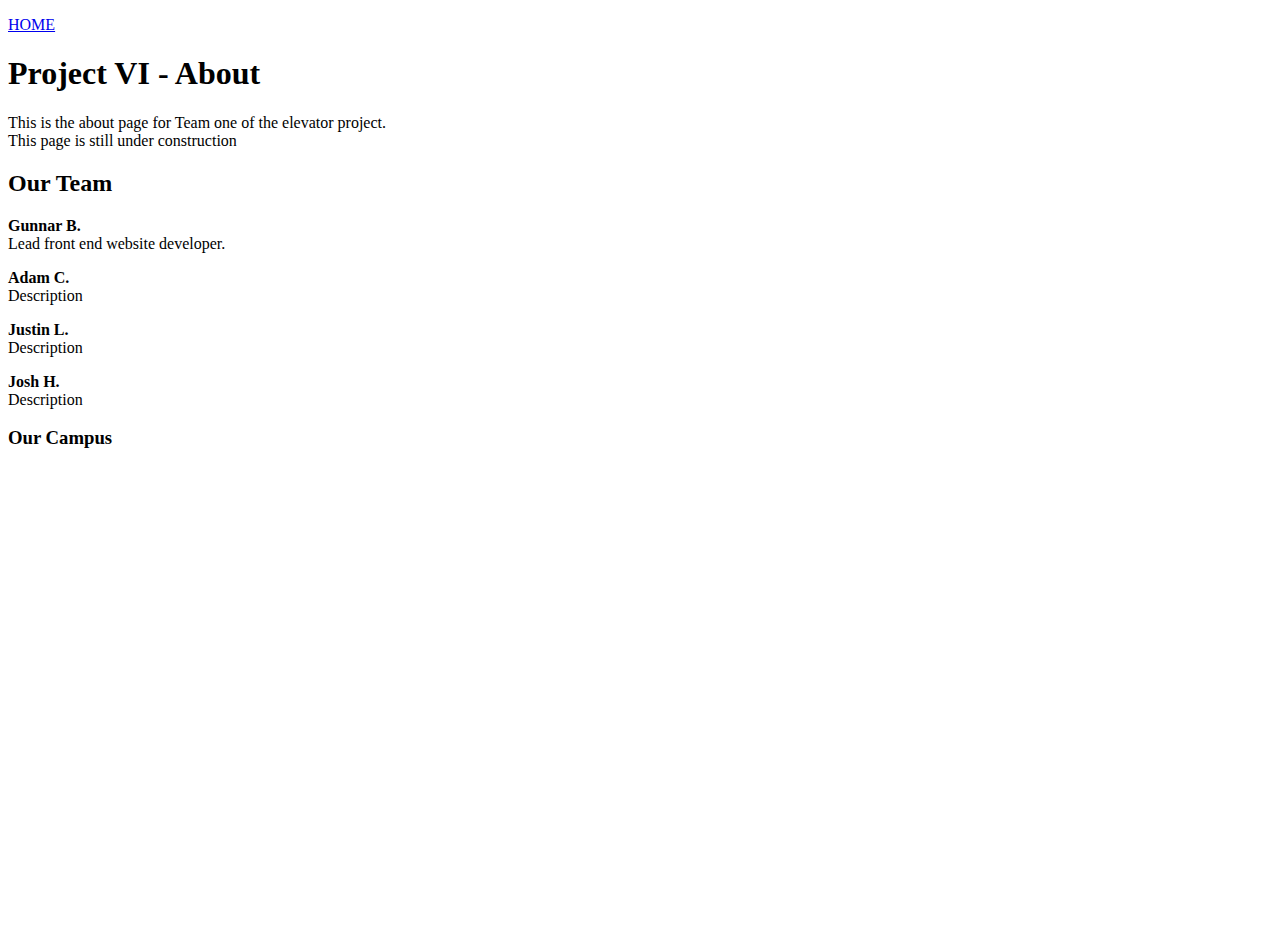
<file: about.html>
<!DOCTYPE html>
<html lang="en">
    <head>
        <title>About page</title>
        <meta name="description" content="This is the home page of our project" />
		<meta name="robots" content="noindex nofollow" />
		<meta http-equiv="author" content="Gunnar Barkhouse" />
		<meta http-equiv="pragma" content="no-cache" />
    </head>
    <body>
        <p> <a href="index.html"> HOME</a> </p>
        <h1> Project VI - About </h1>
        <p> This is the about page for Team one of the elevator project.<br />
        This page is still under construction</p>

        <h2>Our Team</h2>
        <p><b>Gunnar B.</b> <br />
        Lead front end website developer.
        </p>
        
        <p><b>Adam C.</b> <br />
        Description
        </p>

        <p><b>Justin L.</b> <br />
        Description
        </p>

        <p><b>Josh H.</b> <br />
        Description
        </p>
        <h3>Our Campus</h3>
        <iframe src="https://www.google.com/maps/embed?pb=!1m18!1m12!1m3!1d2899.5256851350277!2d-80.39901898422869!3d43.38694077762466!2m3!1f0!2f0!3f0!3m2!1i1024!2i768!4f13.1!3m3!1m2!1s0x882b8a7ec9d60715%3A0xd5e712873de8af2d!2sConestoga%20College%20-%20Cambridge%20Campus!5e0!3m2!1sen!2sca!4v1590879628403!5m2!1sen!2sca" width="600" height="450" frameborder="0" style="border:0;" allowfullscreen="" aria-hidden="false" tabindex="0"></iframe>
    </body>
</html>
</file>
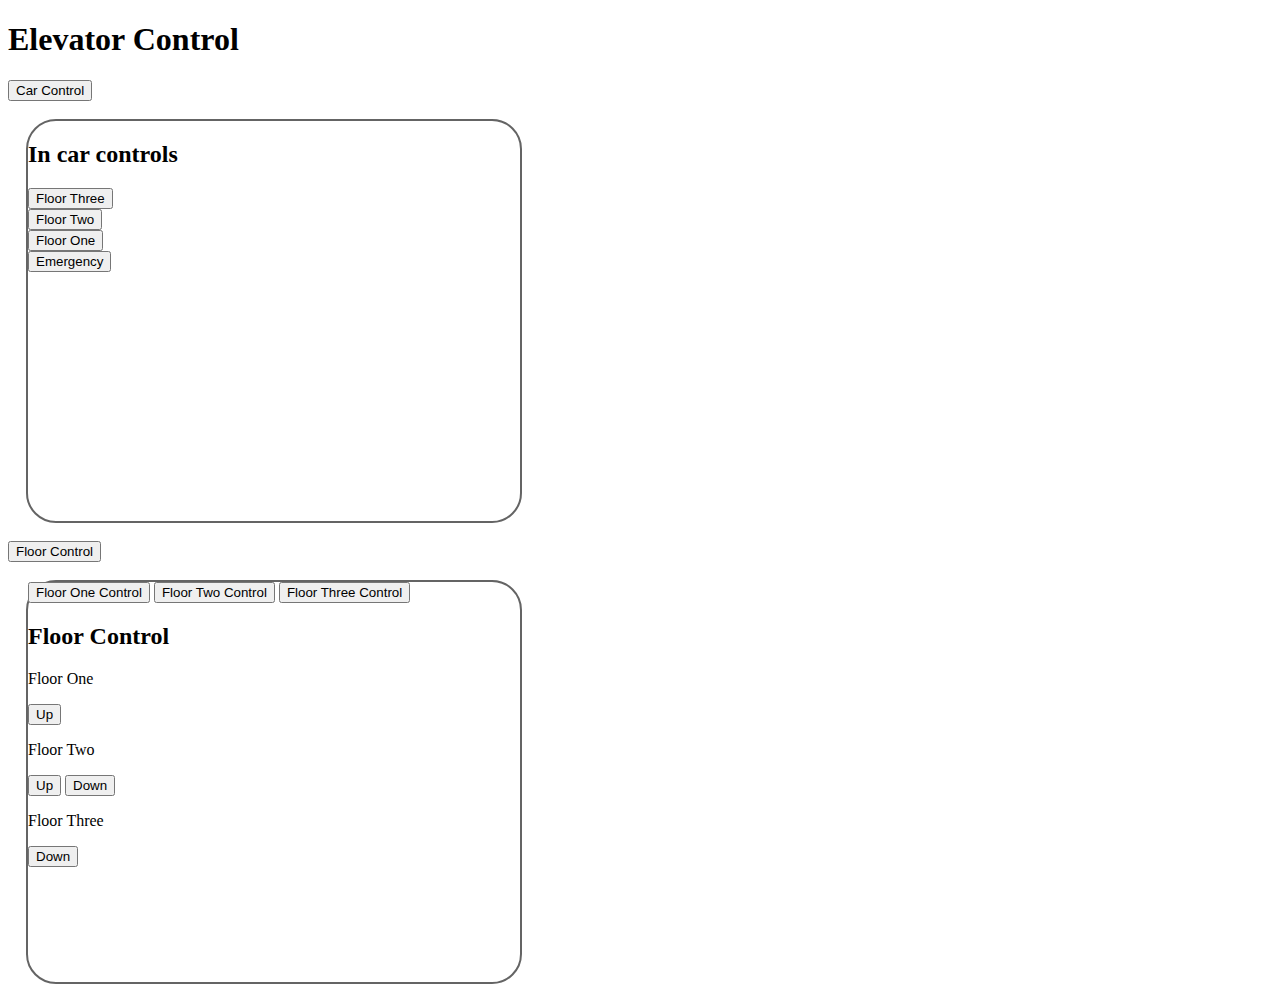
<file: floor.html>
<!DOCTYPE html>
<html lang="en">

<head>
    <title>Elevator Control</title>
    <meta name="description" content="This is the home page of our project" />
    <meta name="robots" content="noindex nofollow" />
    <meta http-equiv="author" content="Gunnar Barkhouse" />
    <meta http-equiv="pragma" content="no-cache" />
    <link href="../css/control_style.css" rel="stylesheet">
</head>

<body>
    <div id="page" class="container"></div>
    <header>
        <h1>Elevator Control</h1>
    </header>
    <button onclick="showCarControl()">Car Control</button>  <br/>
    <div class="in_car" id="in_car">
        <h2>In car controls</h2>

        <div class="cntrlButton"> <input type="submit" value="Floor Three" /> </div>
        <div class="cntrlButton"><input type="submit" value="Floor Two" /> </div>
        <div class="cntrlButton"><input type="submit" value="Floor One" /> </div>
        <div class="cntrlButton"><input type="submit" value="Emergency" /> </div>

    </div>
    <button onclick="showFloorControl()">Floor Control</button> <br/>
    <div class="floor_control" id="floor_control" >
        <button onclick="showFloorOne()">Floor One Control</button>
        <button onclick="showFloorTwo()">Floor Two Control</button>
        <button onclick="showFloorThree()">Floor Three Control</button>
        <h2>Floor Control</h2>
        <div class="floor_one" id="floor_one">
            <p>Floor One</p>

            <input id="up" type="submit" value="Up" />

        </div>
        <div class="floor_two" id="floor_two">
            <p>Floor Two</p>

            <input id="up" type="submit" value="Up" />
            <input id="down" type="submit" value="Down" />

        </div>
        <div class="floor_three" id="floor_three">
            <p>Floor Three</p>

            <input id="down" type="submit" value="Down" />

        </div>
    </div>

    </div>
    <script src="js/control.js"></script>
</body>

</html>
</file>
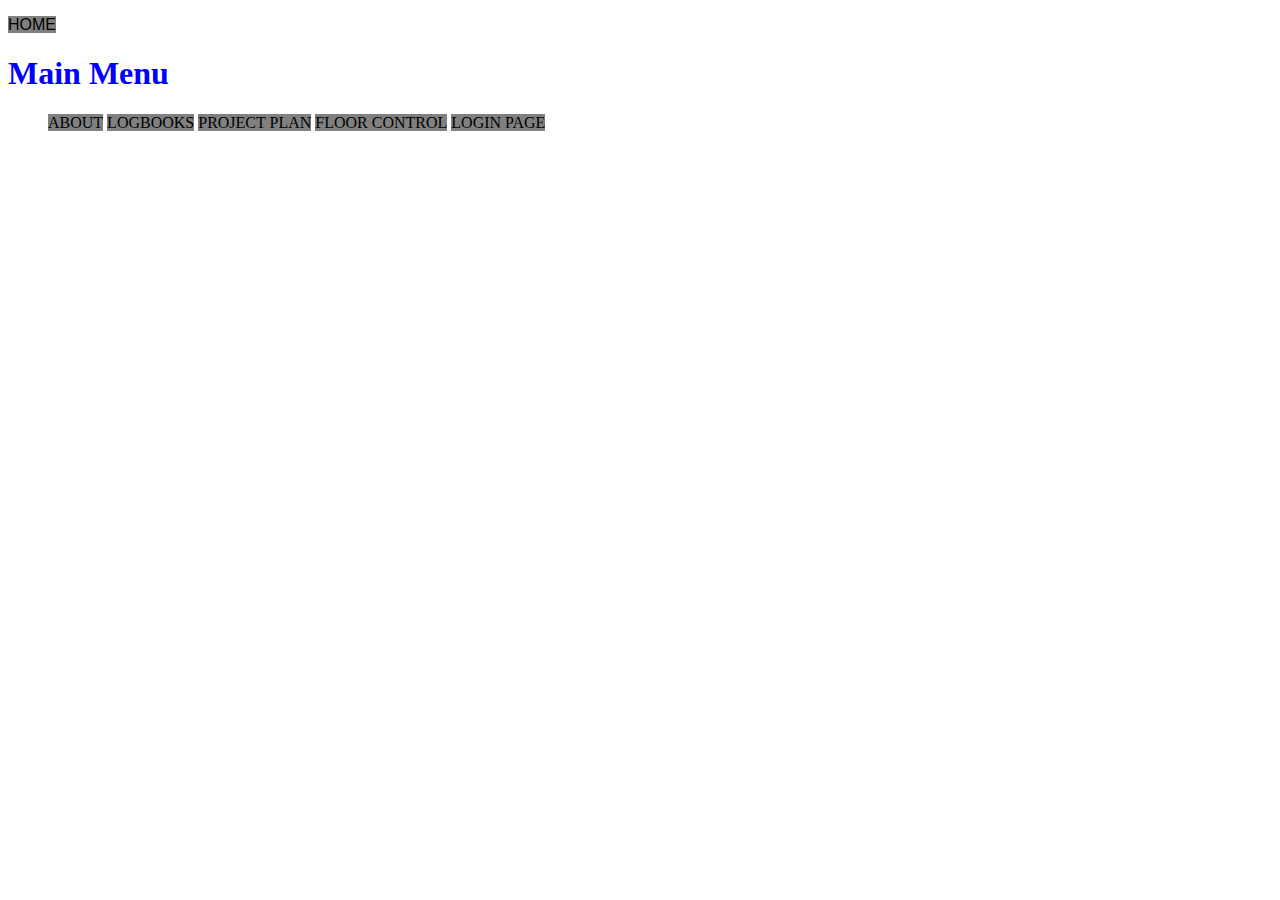
<file: index_old.html>
<!DOCTYPE html>
<html lang="en">

<head>
	<title>Elevator One Home Page</title>
	<meta name="description" content="This is the home page of our project" />
	<meta name="robots" content="noindex nofollow" />
	<meta http-equiv="author" content="Gunnar Barkhouse" />
	<meta http-equiv="pragma" content="no-cache" />
	<link href="css/style1.css" type="text/css" rel="stylesheet" />
</head>

<body>
	<p> <a class="menu" href="index.html"> HOME</a> </p>
	<h1>Main Menu</h1>
	<ul>
		<li class="h_menu"> <a class="menu" href="about.html"> ABOUT</a></li>
		<li class="h_menu"> <a class="menu" href="logbook.html"> LOGBOOKS</a></li>
		<li class="h_menu"> <a class="menu" href="Plan_new.htm"> PROJECT PLAN</a></li>
		<li class="h_menu"> <a class="menu" href="floor.html"> FLOOR CONTROL</a></li>
		<li class="h_menu"> <a class="menu" href="login.html"> LOGIN PAGE</a></li>
	</ul>
	<p id="time"></p>
	<script src="js/date.js"></script>

</body>

</html>
</file>
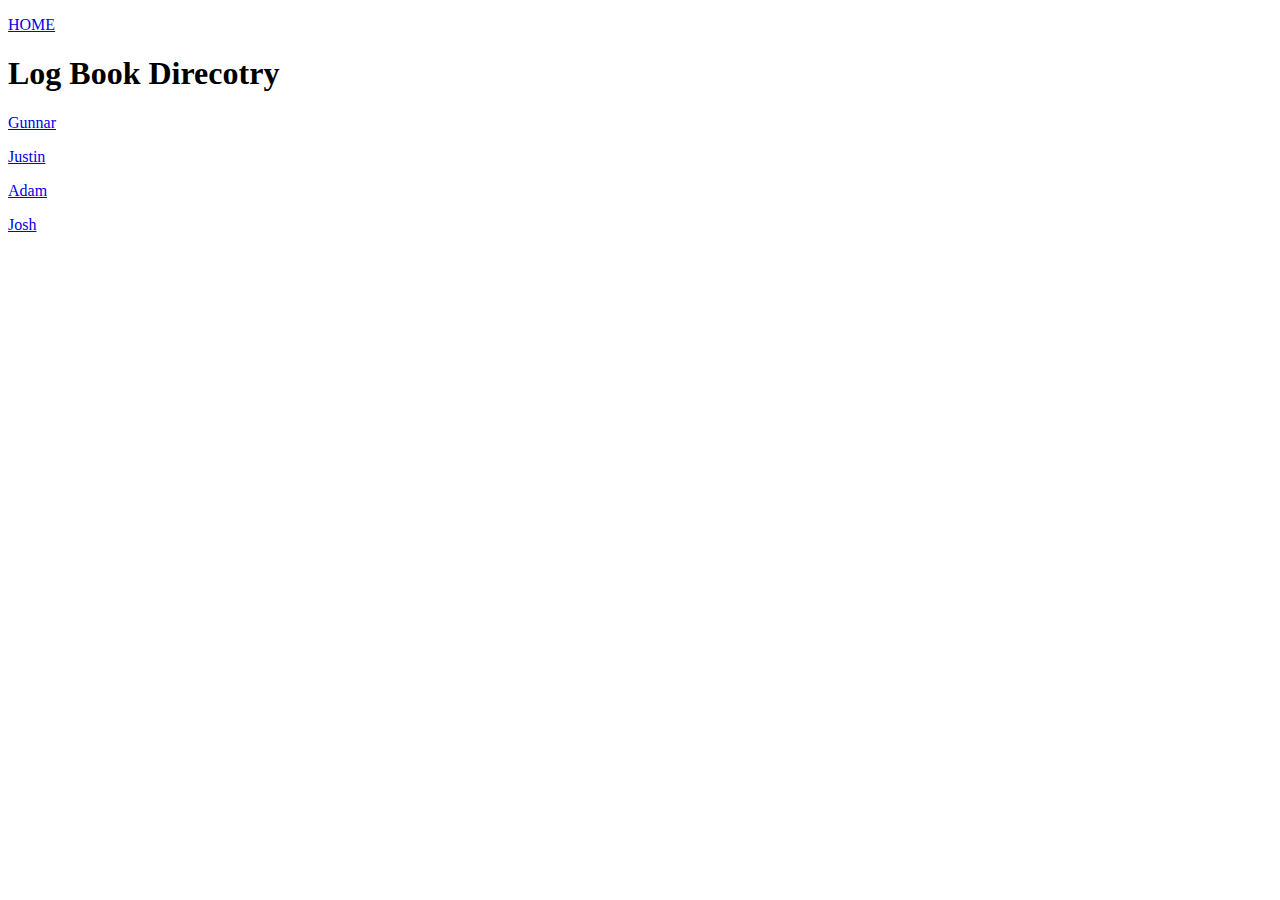
<file: logbook.html>
<!DOCTYPE html>
<html lang="en">
    <head>
        <title>Log Book Direcotry</title>
        <meta name="description" content="This is the home page of our project" />
		<meta name="robots" content="noindex nofollow" />
		<meta http-equiv="author" content="Gunnar Barkhouse" />
		<meta http-equiv="pragma" content="no-cache" />
    </head>
    <body>
        <p> <a href="index.html"> HOME</a> </p>
        <h1> Log Book Direcotry </h1>
        
        <p> <a href="logbooks/gunnar.html"> Gunnar</a> </p>

        <p> <a href="logbooks/justin.html"> Justin</a> </p>

        <p> <a href="logbooks/adam.html"> Adam</a> </p>

        <p> <a href="logbooks/josh.html"> Josh</a> </p>

    </body>
</html>
</file>
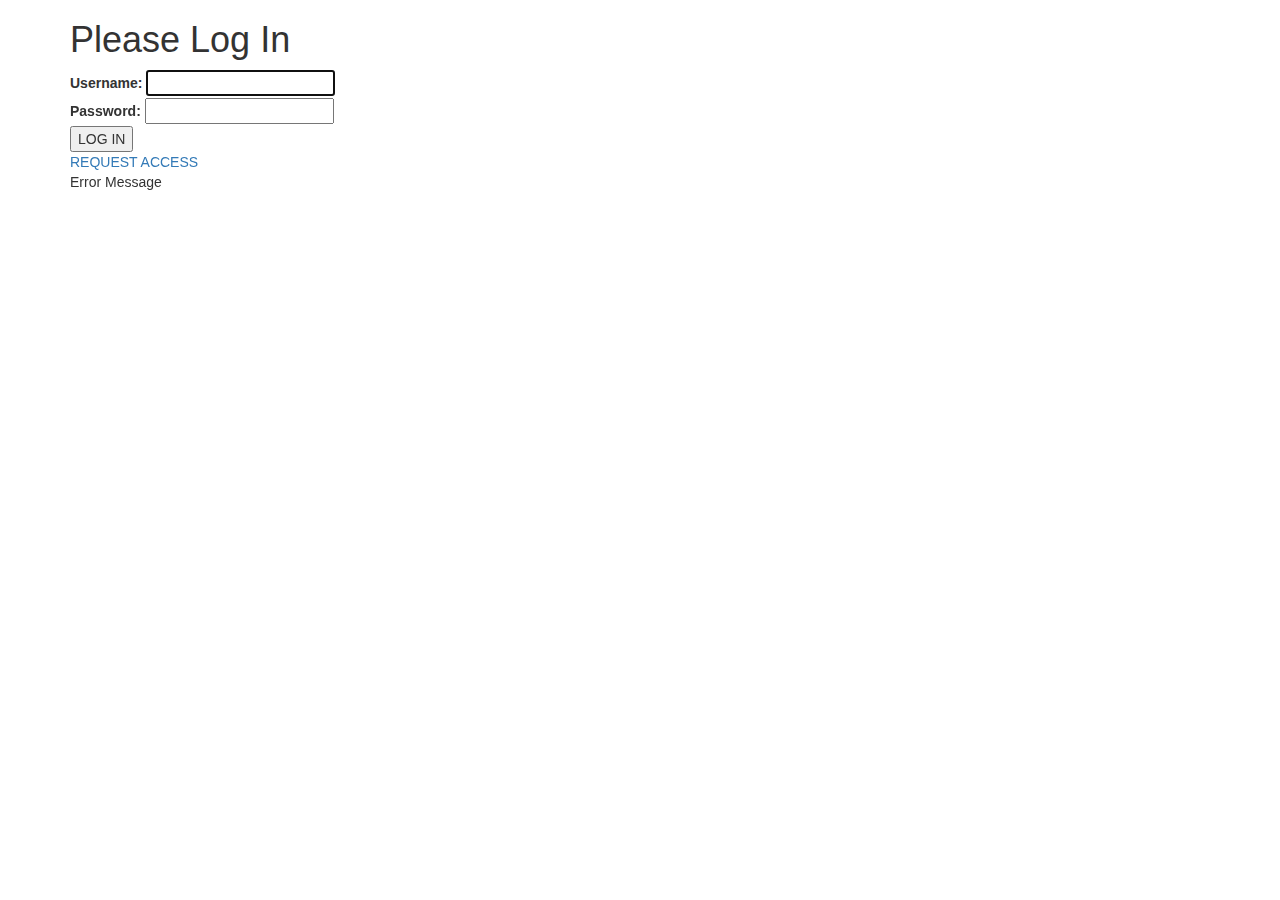
<file: login.html>
<!DOCTYPE html>
<html lang="en">

<head>
    <meta charset="utf-8">
    <title>Login Page</title>
    <meta name="description" content="This is the home page of our project" />
    <meta name="robots" content="noindex nofollow" />
    <meta http-equiv="author" content="Gunnar Barkhouse" />
    <meta http-equiv="pragma" content="no-cache" />
    <!-- <link href="css/login_style.css" type="text/css" rel="stylesheet" /> -->
    <meta name="viewport" content="width=device-width, initial-scale=1">
    <link rel="stylesheet" href="https://maxcdn.bootstrapcdn.com/bootstrap/3.3.7/css/bootstrap.min.css" />
    <!-- must come FIRST -->
    <script src="https://ajax.googleapis.com/ajax/libs/jquery/3.1.1/jquery.min.js"></script> <!-- must come SECOND -->
    <script src="https://maxcdn.bootstrapcdn.com/bootstrap/3.3.7/js/bootstrap.min.js"></script> <!-- must come THIRD -->
    
</head>

<body>
    <div id="page" class="container">
        <form action="php/login.php" method="POST" id="login">
            <header>
                <h1>Please Log In</h1>
            </header>

            <div id="content">
                <div>
                    <label for="user" class="text_label"> Username:</label>
                    <input id="user" class="text_input" type="text" name="username" />
                </div>

                <div>
                    <label for="pass" class="text_label"> Password:</label>
                    <input id="pass" class="text_input" type="password" name="password" required />
                </div>

                <div> <input id="submit" type="submit" value="LOG IN" /> </div>

                <div> <a class="button" href="request.html"> REQUEST ACCESS</a> </div>

                <div>
                    <p>Error Message</p>
                    <p id="feedback"></p>

                </div>
            </div>

        </form>

        <footer id="foot"></footer>
    
    </div>
    <script src="js/date.js"></script>
    <script src="js/login.js"></script>
</body>

</html>
</file>
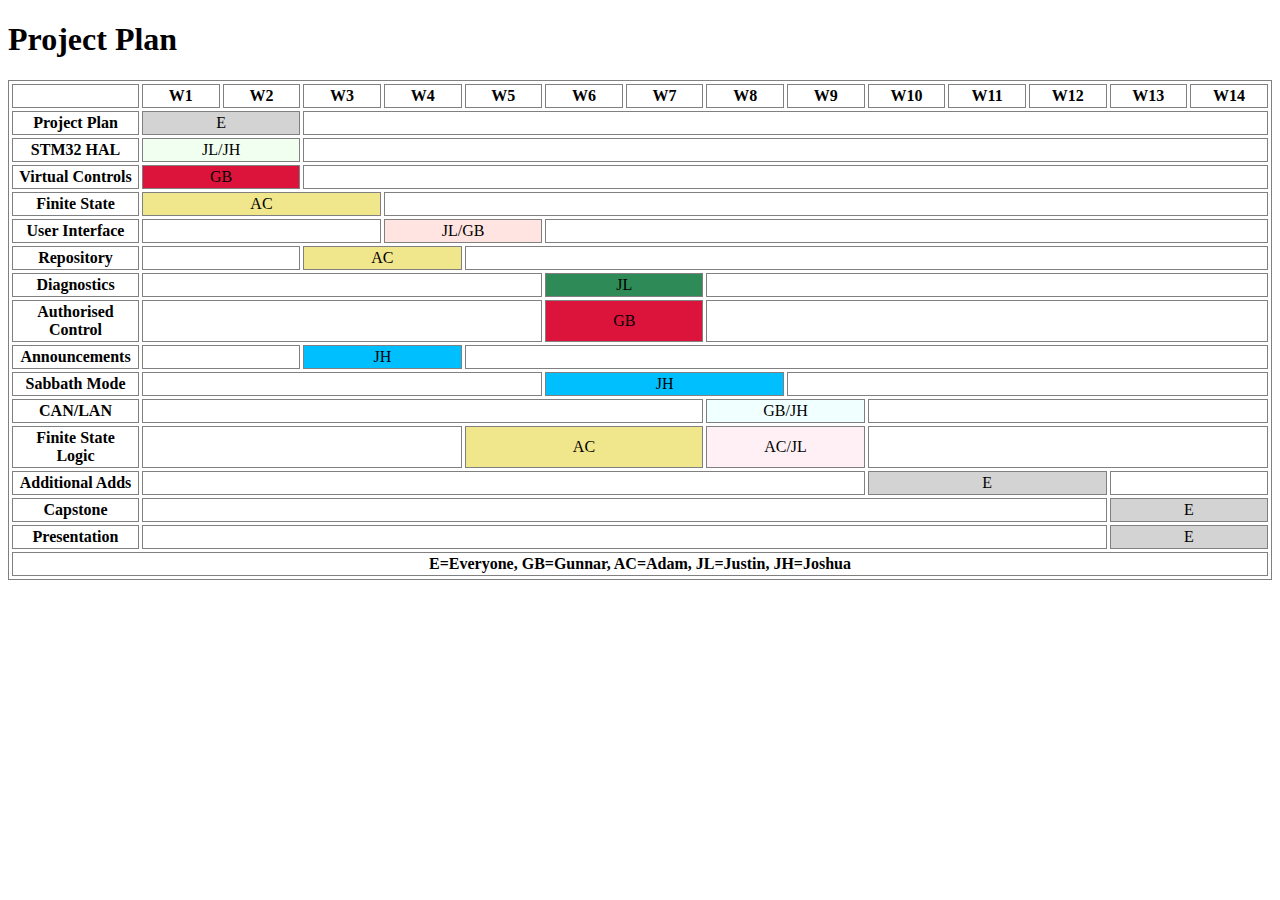
<file: Plan_new.html>
<!DOCTYPE html>
<html lang="en">
	<head>
		<title>Software Assignment 1 Q8</title>
		<meta name="description" content="Software Assignment 1 Question 8" />
		<meta name="robots" content="noindex nofollow" />  <!-- do not want page or any of its links to be indexed -->
		<meta http-equiv="author" content="Joshua Halvorsen" />
		<meta http-equiv="pragma" content="no-cache" /> <!-- want browser to reload this page every time -->
		
		<link href="css/plan_style.css" type="text/css" rel="stylesheet" />
	</head>
	<body>
		<h1>Project Plan</h1>
		<table>
			<thead>
				<tr>
					<th></th>
					<th>W1</th>
					<th>W2</th>
					<th>W3</th>
					<th>W4</th>
					<th>W5</th>
					<th>W6</th>
					<th>W7</th>
					<th>W8</th>
					<th>W9</th>
					<th>W10</th>
					<th>W11</th>
					<th>W12</th>
					<th>W13</th>
					<th>W14</th>
				</tr>
			</thead>
            <tbody>
                <tr>
                    <th>Project Plan</th>
                    <td colspan="2" class="E">E</td>
                    <td colspan="13"></td>
                </tr>
                <tr>
                    <th>STM32 HAL</th>
                    <td colspan="2" class="JLJH">JL/JH</td>
                    <td colspan="13"></td>
                </tr>
                <tr>
                    <th>Virtual Controls</th>
                    <td colspan="2" class="GB">GB</td>
                    <td colspan="13"></td>
                </tr>
                <tr>
                    <th>Finite State</th>
                    <td colspan="3" class="AC">AC</td>
                    <td colspan="12"></td>
                </tr>
                <tr>
                    <th>User Interface</th>
                    <td colspan="3"></td>
                    <td colspan="2" class="JLGB">JL/GB</td>
                    <td colspan="10"></td>
                </tr>
                <tr>
                    <th>Repository</th>
                    <td colspan="2"></td>
                    <td colspan="2" class="AC">AC</td>
                    <td colspan="11"></td>
                </tr>
                <tr>
                    <th>Diagnostics</th>
                    <td colspan="5"></td>
                    <td colspan="2" class="JL">JL</td>
                    <td colspan="7"></td>
                </tr>
                <tr>
                    <th>Authorised Control</th>
                    <td colspan="5"></td>
                    <td colspan="2" class="GB">GB</td>
                    <td colspan="7"></td>
                </tr>
                <tr>
                    <th>Announcements</th>
                    <td colspan="2"></td>
                    <td colspan="2" class="JH">JH</td>
                    <td colspan="10"></td>
                </tr>
                <tr>
                    <th>Sabbath Mode</th>
                    <td colspan="5"></td>
                    <td colspan="3" class="JH">JH</td>
                    <td colspan="6"></td>
                </tr>
                <tr>
                    <th>CAN/LAN</th>
                    <td colspan="7"></td>
                    <td colspan="2" class="GBJH">GB/JH</td>
                    <td colspan="5"></td>
                </tr>
                <tr>
                    <th>Finite State Logic</th>
                    <td colspan="4"></td>
                    <td colspan="3" class="AC">AC</td>
                    <td colspan="2" class="ACJL">AC/JL</td>
                    <td colspan="5"></td>
                </tr>
                <tr>
                    <th>Additional Adds</th>
                    <td colspan="9"></td>
                    <td colspan="3" class="E">E</td>
                    <td colspan="2"></td>
                </tr>
                <tr>
                    <th>Capstone</th>
                    <td colspan="12"></td>
                    <td colspan="2" class="E">E</td>
                </tr>
                <tr>
                    <th>Presentation</th>
                    <td colspan="12"></td>
                    <td colspan="2" class="E">E</td>
                </tr>
            </tbody>
			<tfoot>
				<tr>
					<th colspan="15">E=Everyone, GB=Gunnar, AC=Adam, JL=Justin, JH=Joshua</th>
				</tr>
			</tfoot>
		</table>
		<br /><br /><br /><br />
	</body>
</html>
</file>
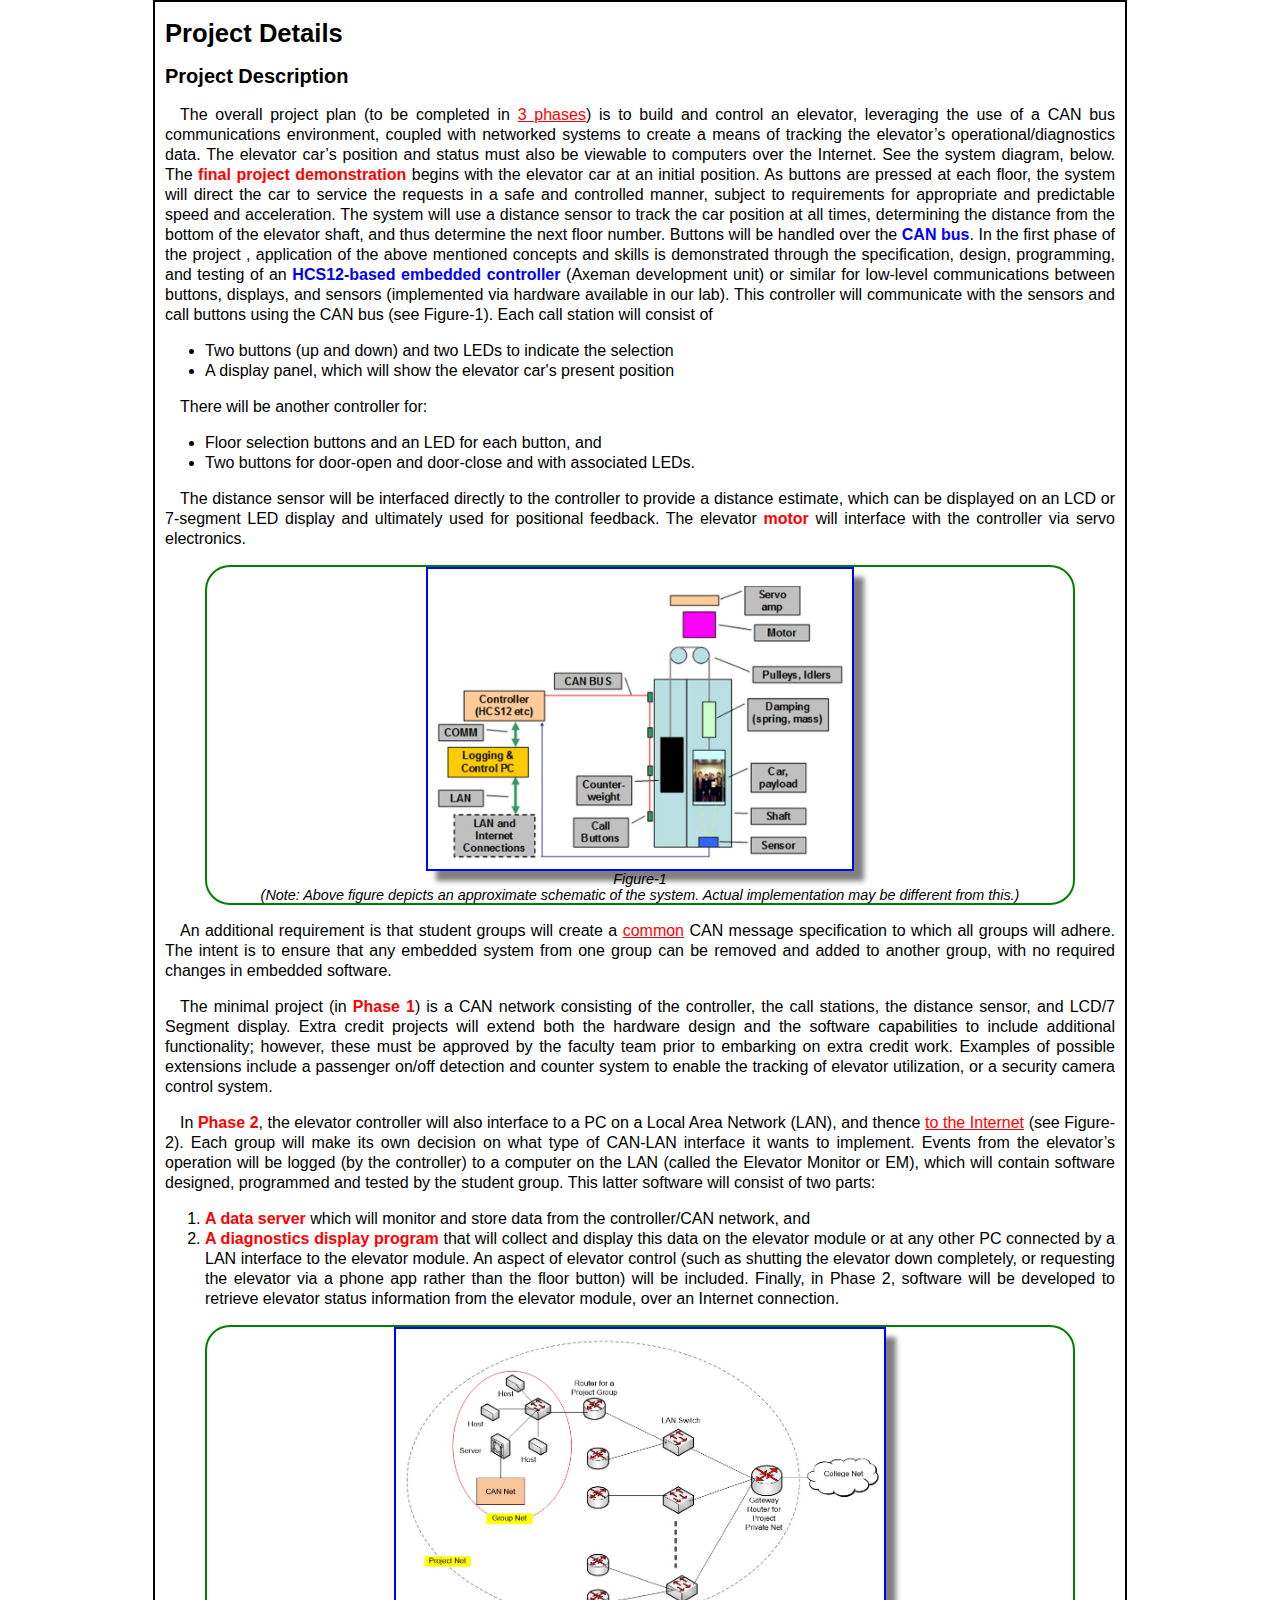
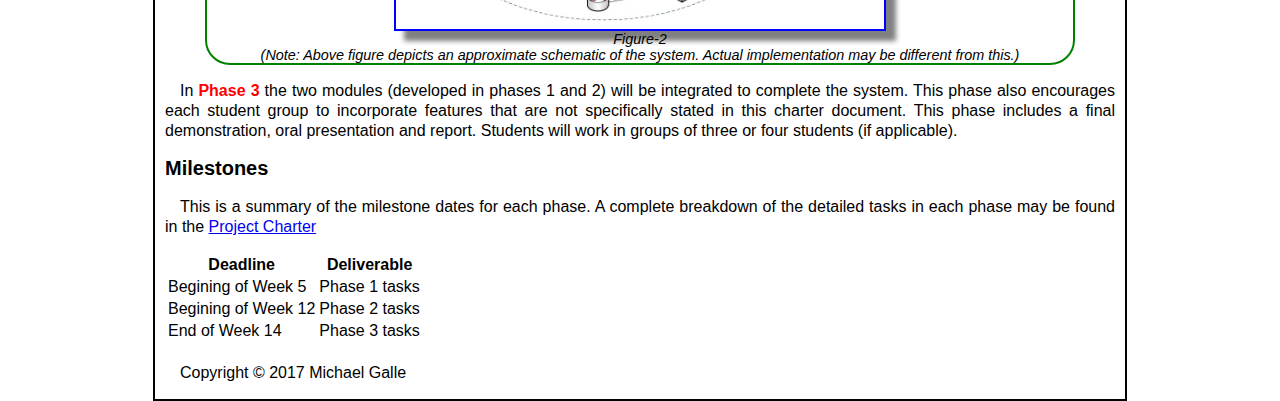
<file: project_details.html>
<!DOCTYPE html>
<html lang="en">
	<head>
		<title>Project Details</title>
		<meta name="description" content="This is the project charter page of our project" />
		<meta name="robots" content="noindex nofollow" />  <!-- do not want page or any of its links to be indexed -->
		<meta http-equiv="author" content="Michael Galle" />
		<meta http-equiv="pragma" content="no-cache" /> <!-- want browser to reload this page every time -->
		
		<link href="css/project_details_style.css" type="text/css" rel="stylesheet" />
	</head>
	<body>
		<h1>Project Details</h1>
		<h2>Project Description</h2>
		<p>The overall project plan (to be completed in <span class="mkunderlined">3 phases</span>) is to build and control an elevator, leveraging the use of a CAN bus communications environment, coupled with networked systems to create a means of tracking the elevator’s operational/diagnostics data. The elevator car’s position and status must also be viewable to computers over the Internet.  See the system diagram, below.
		The <span class="mkbold">final project demonstration</span> begins with the elevator car at an initial position. As buttons are pressed at each floor, the system will direct the car to service the requests in a safe and controlled manner, subject to requirements for appropriate and predictable speed and acceleration. The system will use a distance sensor to track the car position at all times, determining the distance from the bottom of the elevator shaft, and thus determine the next floor number.  Buttons will be handled over the <span id="can">CAN bus</span>.
		In the first phase of the project , application of the above mentioned concepts and skills is demonstrated through the specification, design, programming, and testing of an <span id="hcs12">HCS12-based embedded controller</span> (Axeman development unit) or similar for low-level communications between buttons, displays, and sensors (implemented via hardware available in our lab). This controller will communicate with the sensors and call buttons using the CAN bus (see Figure-1). 
		Each call station will consist of</p>
		
		<ul>
			<li>Two buttons (up and down) and two LEDs to indicate the selection</li>
			<li>A display panel, which will show the elevator car's present position</li>
		</ul>
		
		<p>There will be another controller for:</p>
		
		<ul>
			<li>Floor selection buttons and an LED for each button, and</li>
			<li>Two buttons for door-open and door-close and with associated LEDs.</li>
		</ul>
	
		<p>The distance sensor will be interfaced directly to the controller to provide a distance estimate, which can be displayed on an LCD or 7-segment LED display and ultimately used for positional feedback. 
		The elevator <span class="mkbold">motor</span> will interface with the controller via servo electronics.</p>
	
		<figure>
			<img src="images/fig1.jpg" />   <!--   --> 
			<figcaption>Figure-1 <br />(Note: Above figure depicts an approximate schematic of the system. Actual implementation may be different from this.)</figcaption>
		</figure>
		
		<p>An additional requirement is that student groups will create a <span class="mkunderlined">common</span> CAN message specification to which all groups will adhere.  The intent is to ensure that any embedded system from one group can be removed and added to another group, with no required changes in embedded software.  
		</p>
		
		<p>The minimal project (in <span class="mkbold">Phase 1</span>) is a CAN network consisting of the controller, the call stations, the distance sensor, and LCD/7 Segment display.  Extra credit projects will extend both the hardware design and the software capabilities to include additional functionality; however, these must be approved by the faculty team prior to embarking on extra credit work. Examples of possible extensions include a passenger on/off detection and counter system to enable the tracking of elevator utilization, or a security camera control system.
		</p>
		
		<p>In <span class="mkbold">Phase 2</span>, the elevator controller will also interface to a PC on a Local Area Network (LAN), and thence <span class="mkunderlined">to the Internet</span> (see Figure-2). Each group will make its own decision on what type of CAN-LAN interface it wants to implement. Events from the elevator’s operation will be logged (by the controller) to a computer on the LAN (called the Elevator Monitor or EM), which will contain software designed, programmed and tested by the student group. This latter software will consist of two parts: 
		</p>
		
		<ol>
			<li><span class="mkbold">A data server </span> which will monitor and store data from the controller/CAN network, and</li>
			<li>
				<span class="mkbold">A diagnostics display program</span> that will collect and display this data on the elevator module or at any other PC connected by a LAN interface to the elevator module. 
				An aspect of elevator control (such as shutting the elevator down completely, or requesting the elevator via a phone app rather than the floor button) will be included.
				Finally, in Phase 2, software will be developed to retrieve elevator status information from the elevator module, over an Internet connection.
			</li>
		</ol>
		
		<figure>
			<img src="images/fig2.jpg" />   <!--   --> 
			<figcaption>Figure-2 <br />(Note: Above figure depicts an approximate schematic of the system. Actual implementation may be different from this.)</figcaption>
		</figure>
		
		<p>In <span class="mkbold">Phase 3</span> the two modules (developed in phases 1 and 2) will be integrated to complete the system. This phase also encourages each student group to incorporate features that are not specifically stated in this charter document. This phase includes a final demonstration, oral presentation and report.
		Students will work in groups of three or four students (if applicable).</p>
		
		<h2>Milestones</h2>
		<p>This is a summary of the milestone dates for each phase. A complete breakdown of the detailed tasks in each phase may be found in the <a href="documents/Project_Charter.pdf">Project Charter</a></p>
		<table>
			<thead>
				<tr>
					<th>Deadline</th>
					<th>Deliverable</th>
				</tr>
				<tr>
					<td>Begining of Week 5</td>
					<td>Phase 1 tasks</td>
				</tr>
				<tr>
					<td>Begining of Week 12</td>
					<td>Phase 2 tasks</td>
				</tr>
				<tr>
					<td>End of Week 14</td>
					<td>Phase 3 tasks</td>
				</tr>
				<tr>
					<td></td>
					<td></td>
				</tr>
			</thead>
			<tbody></tbody>
			<tfoot></tfoot>
		</table>
		<p>Copyright &copy 2017 Michael Galle</p>
	</body>
</html>
</file>
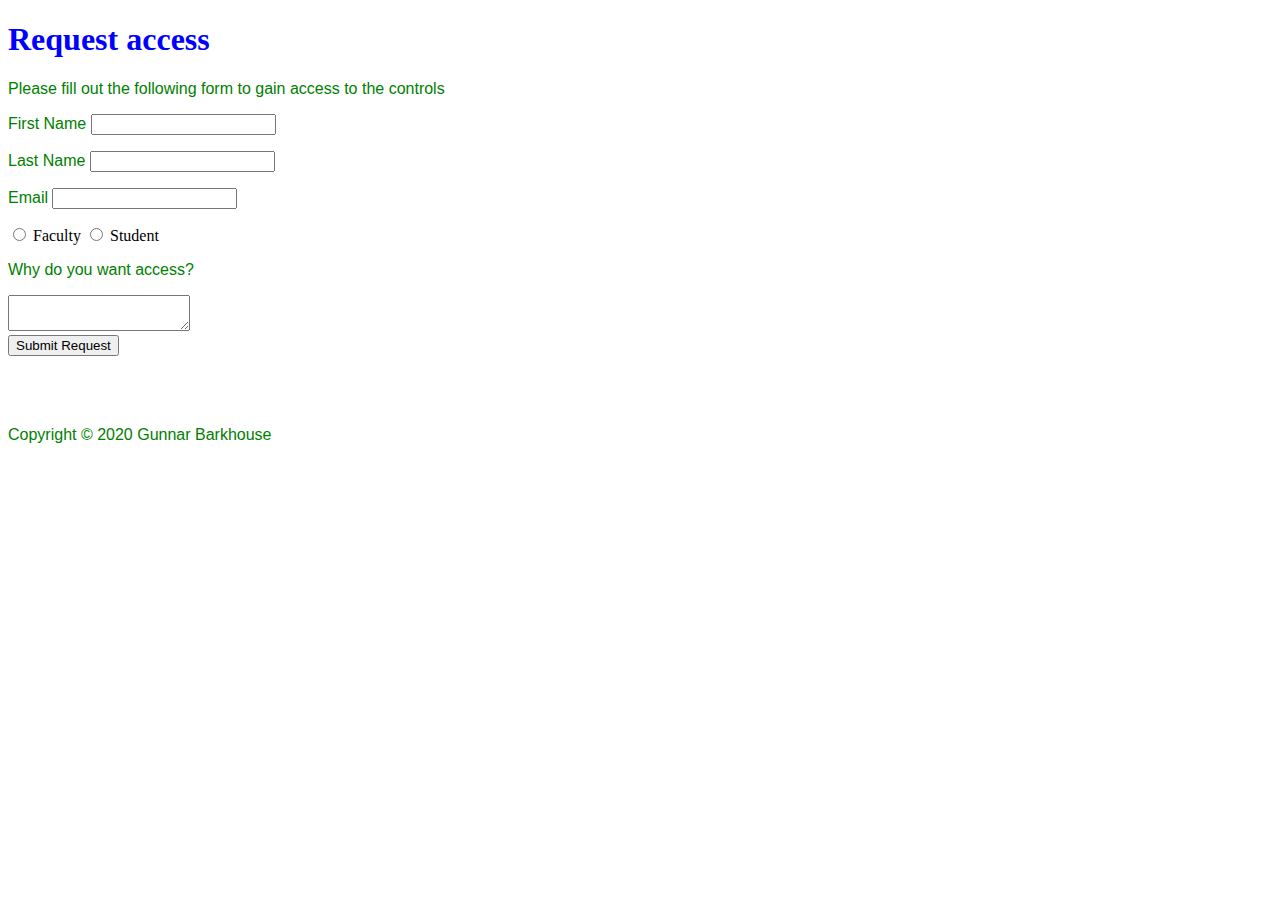
<file: request.html>
<!DOCTYPE html>
<html lang="en">
	<head>
		<title>Elevator Access Request</title>
		<meta name="description" content="This is the home page of our project" />
		<meta name="robots" content="noindex nofollow" />
		<meta http-equiv="author" content="Gunnar Barkhouse" />
		<meta http-equiv="pragma" content="no-cache" />
		<link href="css/style1.css" type="text/css" rel="stylesheet" />
	</head>
	<body>    
		<h1>Request access</h1>

		<form action="php/Request_Access.php" method="POST">
		<p>Please fill out the following form to gain access to the controls</p>
		<p>First Name <input type="text" name="first_name" /> </p>
		<p>Last Name <input type="text" name="last_name" /> </p>
		<p>Email <input type="text" name="email" /> </p>


		<input type="radio" name="f_or_s" value="faculty" /> Faculty
		<input type="radio" name="f_or_s" value="student" /> Student

		<p>Why do you want access?</p>
		<textarea name="reason" class="text"></textarea> </br>
		<input id="submit" type="submit" value="Submit Request" />

		</form>
		<br />
		<br />
		<br />
	
		<p>Copyright &copy 2020 Gunnar Barkhouse</p>

    </body>
</html>
</file>
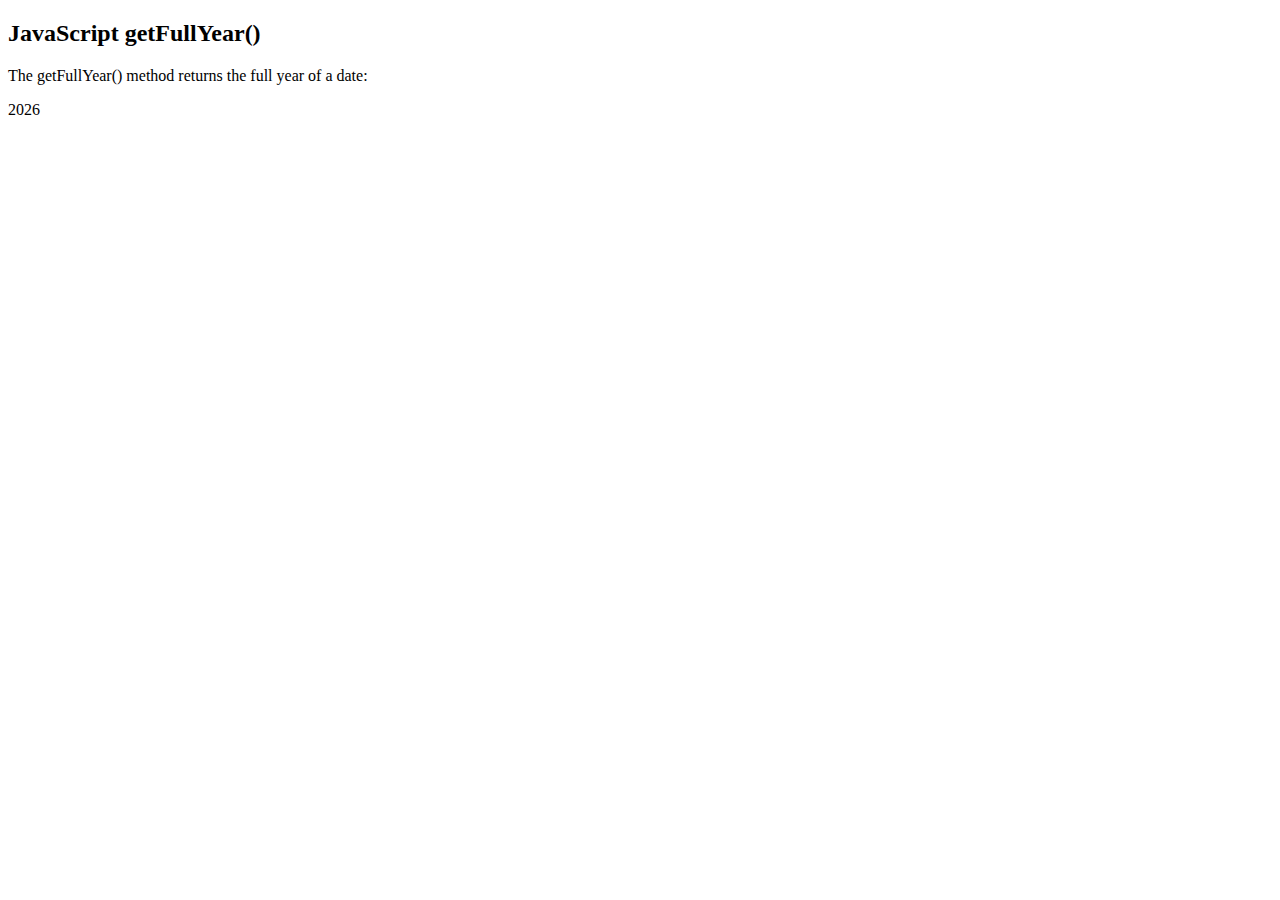
<file: test.html>
<!DOCTYPE html>
<html>
<body>

<h2>JavaScript getFullYear()</h2>

<p>The getFullYear() method returns the full year of a date:</p>

<p id="demo"></p>

<script>
var d = new Date();
document.getElementById("demo").innerHTML = d.getFullYear();
</script>

</body>
</html>
</file>
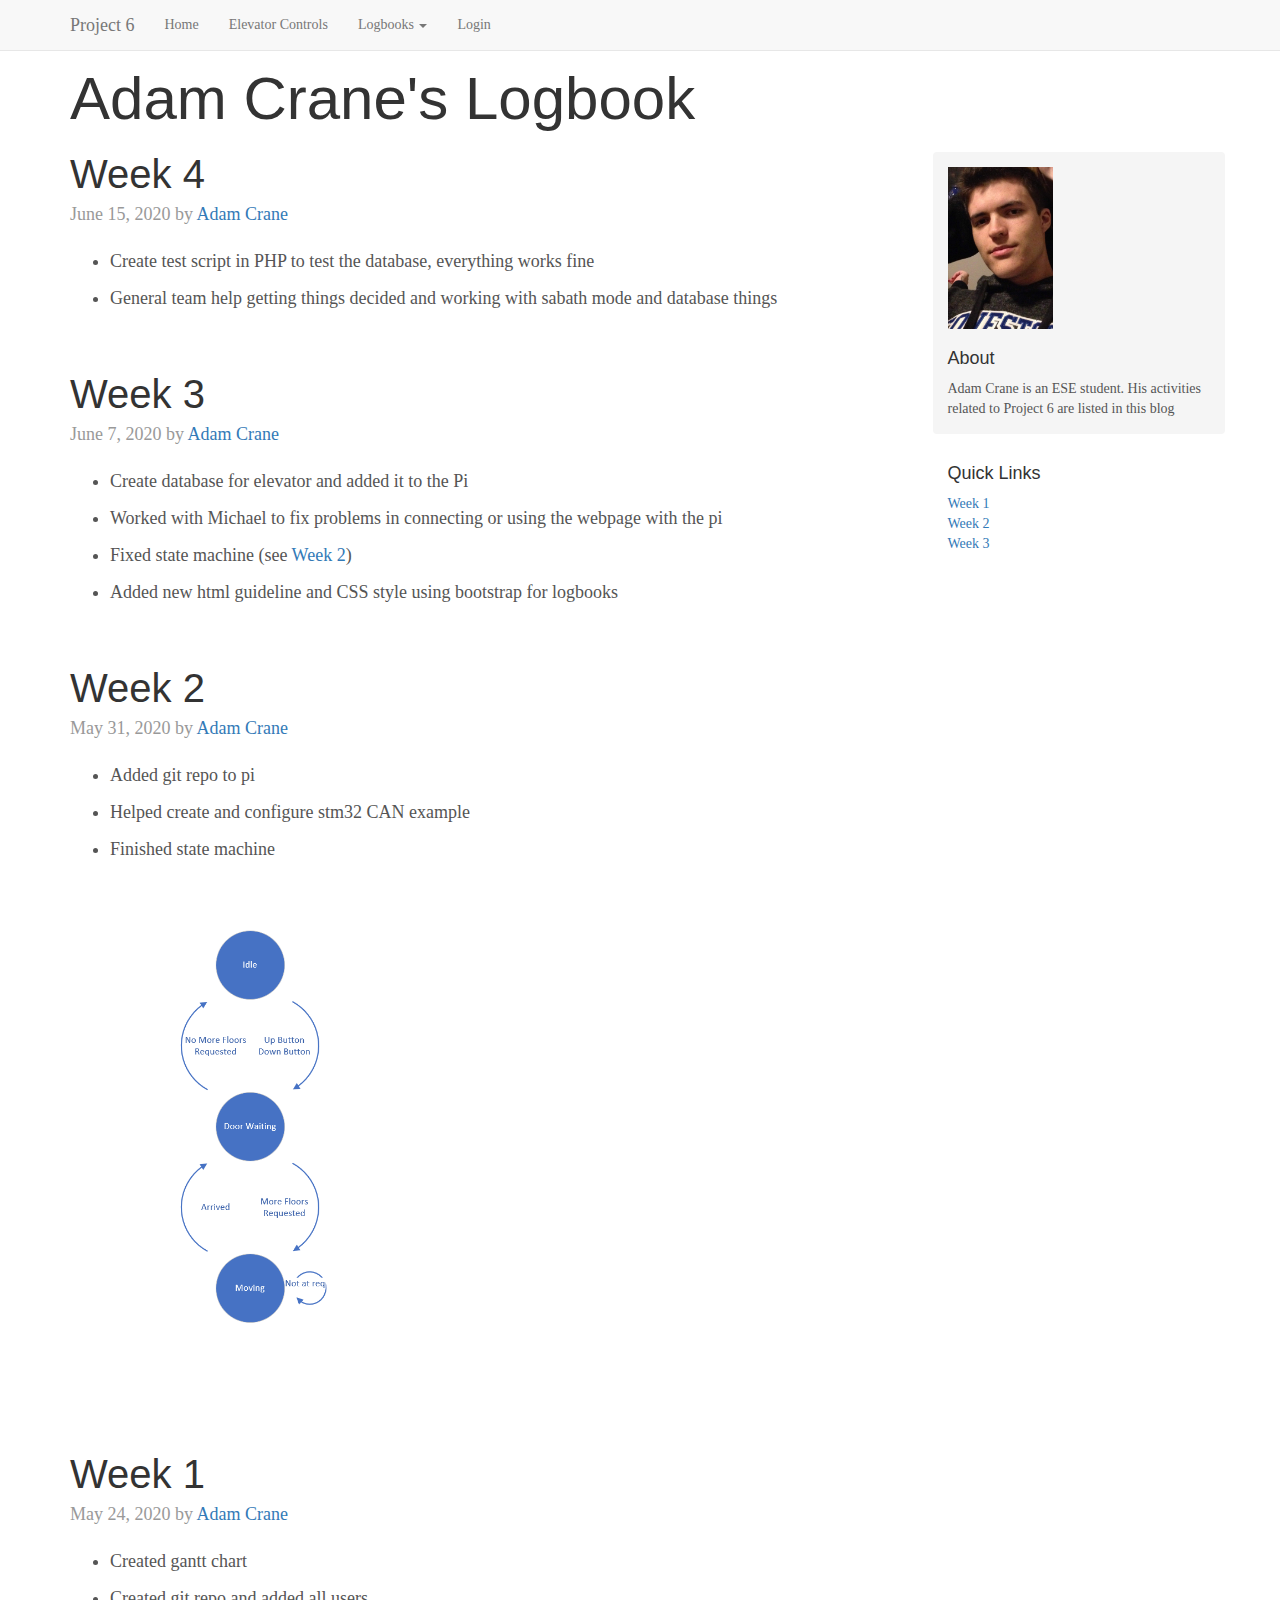
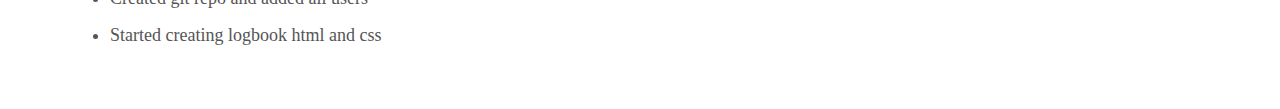
<file: logbooks/adam.html>
<!doctype html>
<html lang="en">
  <head>
    <meta charset="utf-8">
    <meta http-equiv="X-UA-Compatible" content="IE=edge">
    <meta name="viewport" content="width=device-width, initial-scale=1">
    <!-- The above 3 meta tags *must* come first in the head; any other head content must come *after* these tags -->
    <meta name="description" content="Adam's Logbook">
    <meta name="author" content="Adam Crane">
    <link rel="icon" href="../logo.png">

    <title>Adam Crane's Logbook</title>

    <!-- Bootstrap core CSS -->
    <link href="../dist/css/bootstrap.min.css" rel="stylesheet">

    <!-- IE10 viewport hack for Surface/desktop Windows 8 bug -->
    <link href="../assets/css/ie10-viewport-bug-workaround.css" rel="stylesheet">

    <!-- Custom styles for this template -->
    <link href="../css/logbook-style.css" rel="stylesheet">

    <!-- HTML5 shim and Respond.js for IE8 support of HTML5 elements and media queries -->
    <!--[if lt IE 9]>
      <script src="https://oss.maxcdn.com/html5shiv/3.7.3/html5shiv.min.js"></script>
      <script src="https://oss.maxcdn.com/respond/1.4.2/respond.min.js"></script>
    <![endif]-->
  </head>

  <body>
    <nav class="navbar navbar-default navbar-fixed-top">
      <div class="container">
        <div class="navbar-header">
          <button type="button" class="navbar-toggle collapsed" data-toggle="collapse" data-target="#navbar" aria-expanded="false" aria-controls="navbar">
            <span class="sr-only">Toggle navigation</span>
            <span class="icon-bar"></span>
            <span class="icon-bar"></span>
            <span class="icon-bar"></span>
          </button>
          <div class="navbar-brand">Project 6</div>
        </div>
        <div id="navbar" class="navbar-collapse collapse">
          <ul class="nav navbar-nav">
            <li><a href="../index.html">Home</a></li>
            <li><a href="../index.html#control">Elevator Controls</a></li>
            <li class="dropdown">
              <a href="#" class="dropdown-toggle" data-toggle="dropdown" role="button" aria-haspopup="true" aria-expanded="false">Logbooks <span class="caret"></span></a>
              <ul class="dropdown-menu">
                <li><a href="gunnar.html">Gunnar</a></li>
                <li><a href="adam.html">Adam</a></li>
                <li><a href="justin.html">Justin</a></li>
                <li><a href="josh.html">Josh</a></li>
              </ul>
            </li>
            <li><a href="../login.html">Login</a></li>
          </ul>
        </div>
      </div>
    </nav>

    <div class="container">

      <a name="blog-head"></a>
      <div class="blog-header">
        <h1 class="blog-title">Adam Crane's Logbook</h1>
      </div>

      <div class="row">

        <div class="col-sm-8 blog-main">

          <a class="anchor" id="week4"></a>
          <div class="blog-post">
            <h2 class="blog-post-title">Week 4</h2>
            <p class="blog-post-meta">June 15, 2020 by <a href="#blog-head">Adam Crane</a></p>
            <ul>
              <li><p>Create test script in PHP to test the database, everything works fine</p></li>
              <li><p>General team help getting things decided and working with sabath mode and database things</p></li>
            </ul>
          </div><!-- /.blog-post -->

          <a class="anchor" id="week3"></a>
          <div class="blog-post">
            <h2 class="blog-post-title">Week 3</h2>
            <p class="blog-post-meta">June 7, 2020 by <a href="#blog-head">Adam Crane</a></p>
            <ul>
              <li><p>Create database for elevator and added it to the Pi</p></li>
              <li><p>Worked with Michael to fix problems in connecting or using the webpage with the pi</p></li>
              <li><p>Fixed state machine (see <a href="#week2">Week 2</a>)</p></li>
			  <li><p>Added new html guideline and CSS style using bootstrap for logbooks</p></li>
            </ul>
          </div><!-- /.blog-post -->

          <a class="anchor" id="week2"></a>
          <div class="blog-post">
            <h2 class="blog-post-title">Week 2</h2>
            <p class="blog-post-meta">May 31, 2020 by <a href="#blog-head">Adam Crane</a></p>
            <ul>
              <li><p>Added git repo to pi</p></li>
              <li><p>Helped create and configure stm32 CAN example</p></li>
              <li><p>Finished state machine</p></li>
            </ul>
            <img src="./Images/statemachine.PNG" alt="State Machine" width="50%">
          </div><!-- /.blog-post -->

          <a class="anchor" id="week1"></a>
          <div class="blog-post">
            <h2 class="blog-post-title">Week 1</h2>
            <p class="blog-post-meta">May 24, 2020 by <a href="#blog-head">Adam Crane</a></p>
            <ul>
              <li><p>Created gantt chart</p></li>
              <li><p>Created git repo and added all users</p></li>
              <li><p>Started creating logbook html and css</p></li>
            </ul>
          </div><!-- /.blog-post -->

        </div><!-- /.blog-main -->

        <div class="col-sm-3 col-sm-offset-1 blog-sidebar">
          <div class="sidebar-module sidebar-module-inset">
            <img src="../team_pics/adam.jpg" alt="Adam Crane" width="40%">
            <h4><br>About</h4>
            <p>Adam Crane is an ESE student. His activities related to Project 6 are listed in this blog</p>
          </div>
          <div class="sidebar-module">
            <h4>Quick Links</h4>
            <ol class="list-unstyled">
              <li><a href="#week1">Week 1</a></li>
              <li><a href="#week2">Week 2</a></li>
              <li><a href="#week3">Week 3</a></li>
              <!--<li><a href="#week4">Week 4</a></li>-->
              <!--<li><a href="#week5">Week 5</a></li>-->
              <!--<li><a href="#week6">Week 6</a></li>-->
              <!--<li><a href="#week7">Week 7</a></li>-->
              <!--<li><a href="#week8">Week 8</a></li>-->
              <!--<li><a href="#week9">Week 9</a></li>-->
              <!--<li><a href="#week10">Week 10</a></li>-->
              <!--<li><a href="#week11">Week 11</a></li>-->
              <!--<li><a href="#week12">Week 12</a></li>-->
            </ol>
          </div>
        </div><!-- /.blog-sidebar -->

      </div><!-- /.row -->

    </div><!-- /.container -->


    <!-- Bootstrap core JavaScript
    ================================================== -->
    <!-- Placed at the end of the document so the pages load faster -->
    <script src="https://code.jquery.com/jquery-1.12.4.min.js" integrity="sha384-nvAa0+6Qg9clwYCGGPpDQLVpLNn0fRaROjHqs13t4Ggj3Ez50XnGQqc/r8MhnRDZ" crossorigin="anonymous"></script>
    <script>window.jQuery || document.write('<script src="../../assets/js/vendor/jquery.min.js"><\/script>')</script>
    <script src="../../dist/js/bootstrap.min.js"></script>
    <!-- IE10 viewport hack for Surface/desktop Windows 8 bug -->
    <script src="../../assets/js/ie10-viewport-bug-workaround.js"></script>
  </body>
</html>
</file>
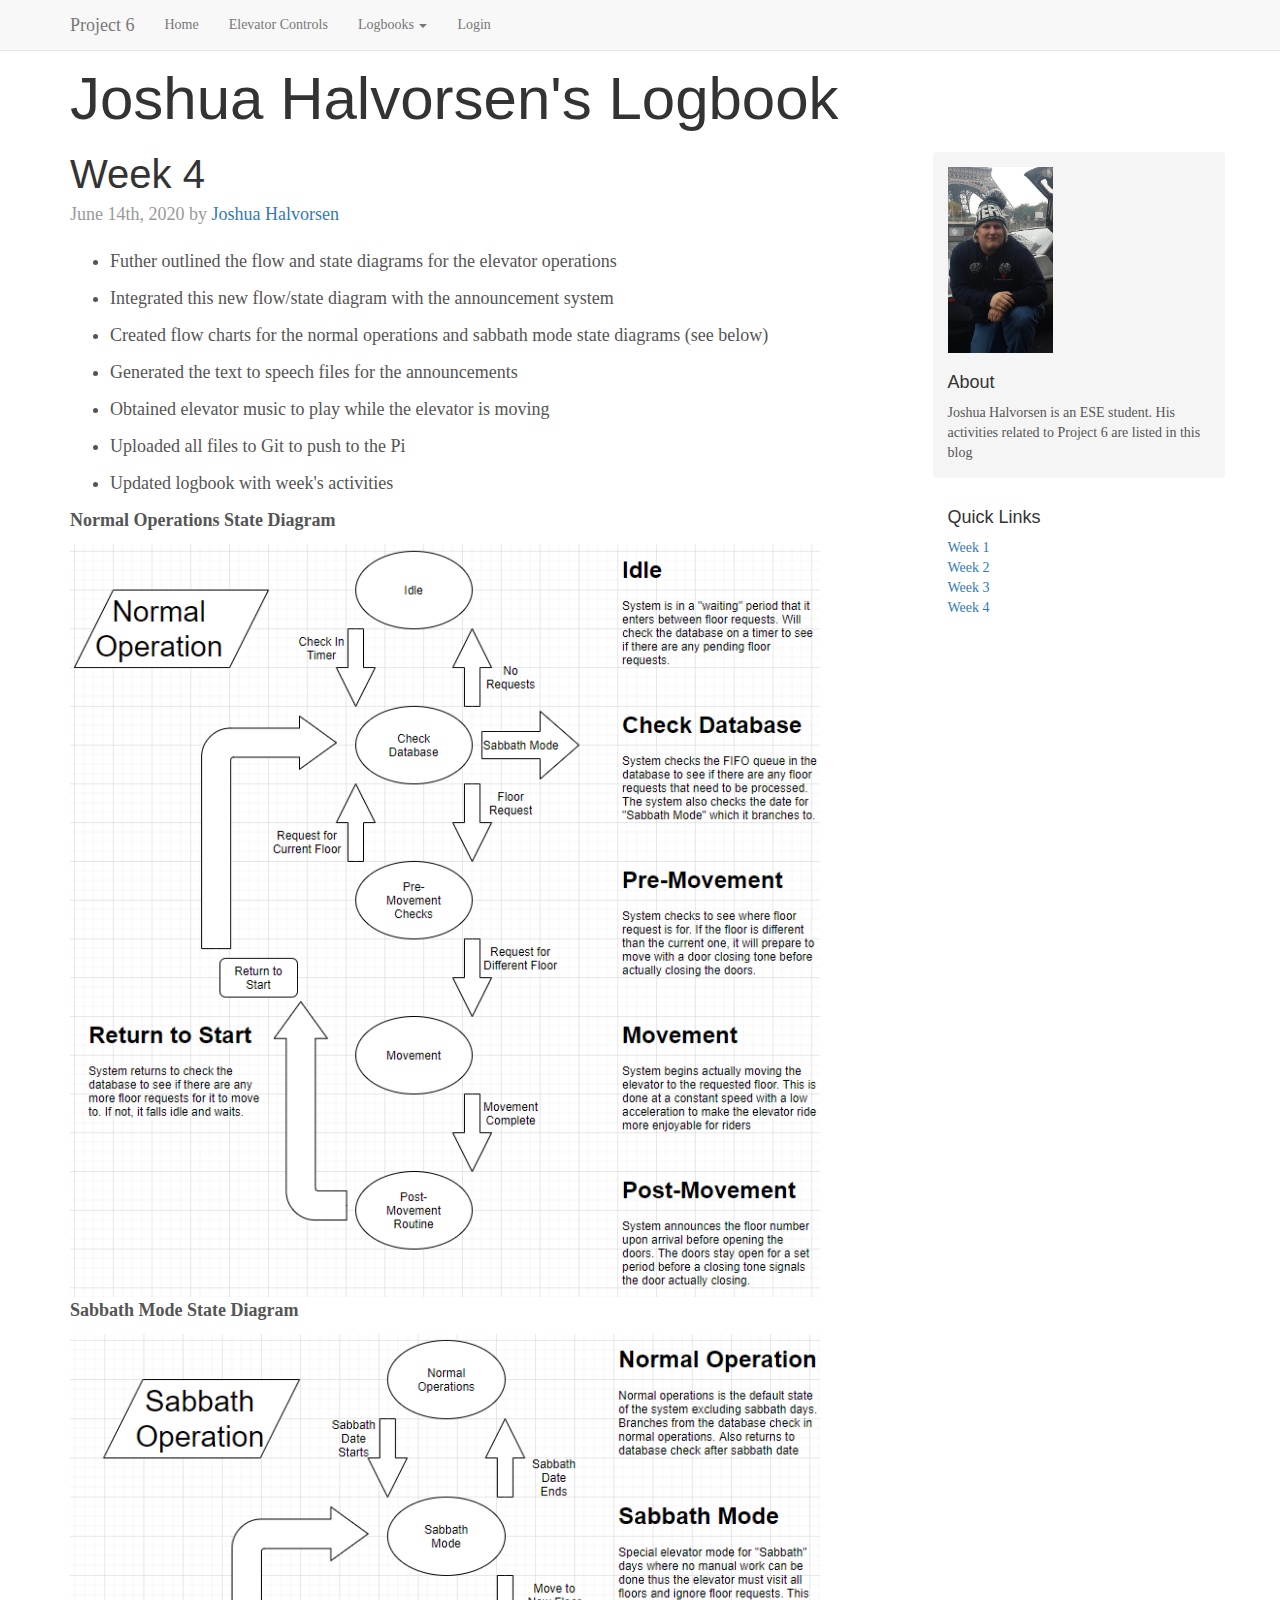
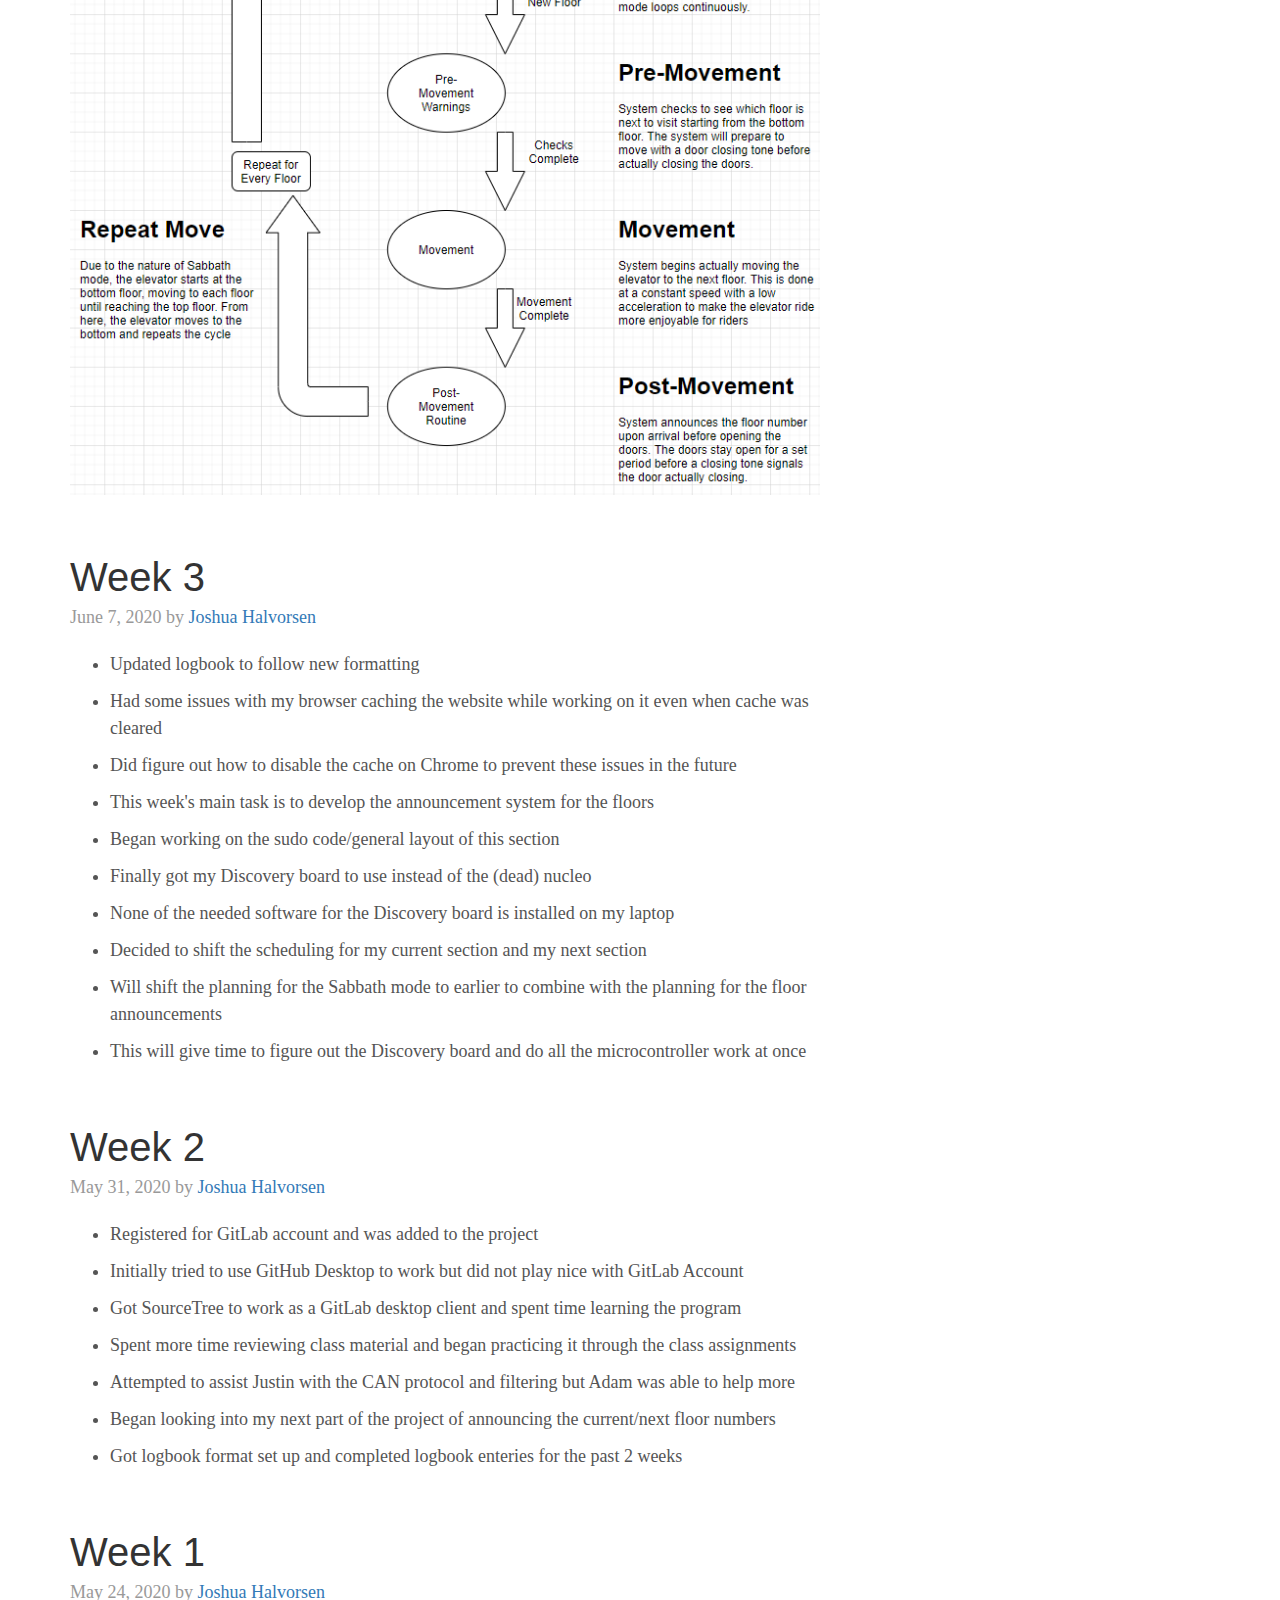
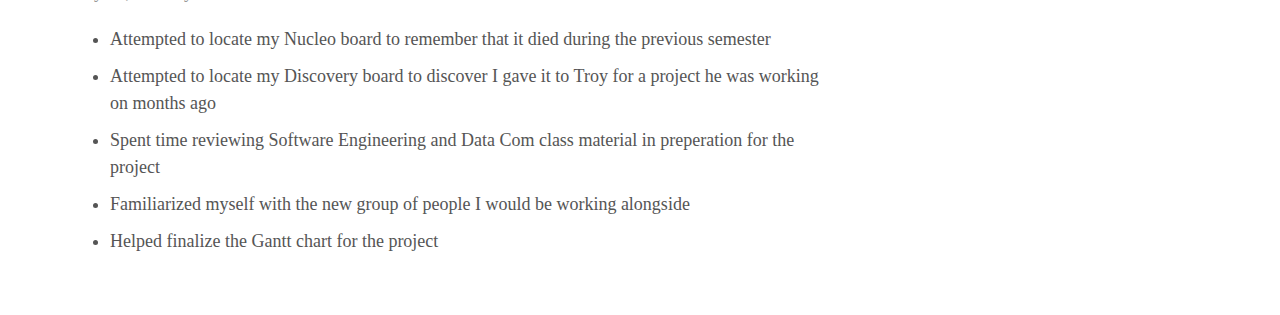
<file: logbooks/josh.html>
﻿<!doctype html>
<html lang="en">
<head>
    <meta charset="utf-8">
    <meta http-equiv="X-UA-Compatible" content="IE=edge">
    <meta name="viewport" content="width=device-width, initial-scale=1">
    <!-- The above 3 meta tags *must* come first in the head; any other head content must come *after* these tags -->
    <meta name="description" content="Josh's Logbook">
    <meta name="author" content="Joshua Halvorsen">
    <link rel="icon" href="../logo.png">

    <title>Joshua Halvorsen's Logbook</title>

    <!-- Bootstrap core CSS -->
    <link href="../dist/css/bootstrap.min.css" rel="stylesheet">

    <!-- IE10 viewport hack for Surface/desktop Windows 8 bug -->
    <link href="../assets/css/ie10-viewport-bug-workaround.css" rel="stylesheet">

    <!-- Custom styles for this template -->
    <link href="../css/logbook-style.css" rel="stylesheet">

    <!-- HTML5 shim and Respond.js for IE8 support of HTML5 elements and media queries -->
    <!--[if lt IE 9]>
      <script src="https://oss.maxcdn.com/html5shiv/3.7.3/html5shiv.min.js"></script>
      <script src="https://oss.maxcdn.com/respond/1.4.2/respond.min.js"></script>
    <![endif]-->
</head>

<body>
    <nav class="navbar navbar-default navbar-fixed-top">
      <div class="container">
        <div class="navbar-header">
          <button type="button" class="navbar-toggle collapsed" data-toggle="collapse" data-target="#navbar" aria-expanded="false" aria-controls="navbar">
            <span class="sr-only">Toggle navigation</span>
            <span class="icon-bar"></span>
            <span class="icon-bar"></span>
            <span class="icon-bar"></span>
          </button>
          <div class="navbar-brand">Project 6</div>
        </div>
        <div id="navbar" class="navbar-collapse collapse">
          <ul class="nav navbar-nav">
            <li><a href="../index.html">Home</a></li>
            <li><a href="../index.html#control">Elevator Controls</a></li>
            <li class="dropdown">
              <a href="#" class="dropdown-toggle" data-toggle="dropdown" role="button" aria-haspopup="true" aria-expanded="false">Logbooks <span class="caret"></span></a>
              <ul class="dropdown-menu">
                <li><a href="gunnar.html">Gunnar</a></li>
                <li><a href="adam.html">Adam</a></li>
                <li><a href="justin.html">Justin</a></li>
                <li><a href="josh.html">Josh</a></li>
              </ul>
            </li>
            <li><a href="../login.html">Login</a></li>
          </ul>
        </div>
      </div>
    </nav>

    <div class="container">

        <a name="blog-head"></a>
        <div class="blog-header">
            <h1 class="blog-title">Joshua Halvorsen's Logbook</h1>
        </div>

        <div class="row">

            <div class="col-sm-8 blog-main">

                <a class="anchor" id="week4"></a>
                <div class="blog-post">
                    <h2 class="blog-post-title">Week 4</h2>
                    <p class="blog-post-meta">June 14th, 2020 by <a href="#blog-head">Joshua Halvorsen</a></p>
                    <ul>
                        <li><p>Futher outlined the flow and state diagrams for the elevator operations</p></li>
                        <li><p>Integrated this new flow/state diagram with the announcement system</p></li>
                        <li><p>Created flow charts for the normal operations and sabbath mode state diagrams (see below)</p></li>
                        <li><p>Generated the text to speech files for the announcements</p></li>
                        <li><p>Obtained elevator music to play while the elevator is moving</p></li>
                        <li><p>Uploaded all files to Git to push to the Pi</p></li>
                        <li><p>Updated logbook with week's activities</p></li>
                    </ul>
                    <p><b>Normal Operations State Diagram</b></p>
                    <img src="./Images/Normal_Operations_State_Diagram.PNG" alt="Normal Operations" width="100%">
                    <p><b>Sabbath Mode State Diagram</b></p>
                    <img src="./Images/Sabbath_Mode_State_Diagram.PNG" alt="Sabbath Mode" width="100%">
                </div><!-- /.blog-post -->

                <a class="anchor" id="week3"></a>
                <div class="blog-post">
                    <h2 class="blog-post-title">Week 3</h2>
                    <p class="blog-post-meta">June 7, 2020 by <a href="#blog-head">Joshua Halvorsen</a></p>
                    <ul>
                        <li><p>Updated logbook to follow new formatting</p></li>
                        <li><p>Had some issues with my browser caching the website while working on it even when cache was cleared</p></li>
                        <li><p>Did figure out how to disable the cache on Chrome to prevent these issues in the future</p></li>
                        <li><p>This week's main task is to develop the announcement system for the floors</p></li>
                        <li><p>Began working on the sudo code/general layout of this section</p></li>
                        <li><p>Finally got my Discovery board to use instead of the (dead) nucleo</p></li>
                        <li><p>None of the needed software for the Discovery board is installed on my laptop</p></li>
                        <li><p>Decided to shift the scheduling for my current section and my next section</p></li>
                        <li><p>Will shift the planning for the Sabbath mode to earlier to combine with the planning for the floor announcements</p></li>
                        <li><p>This will give time to figure out the Discovery board and do all the microcontroller work at once</p></li>
                    </ul>
                </div><!-- /.blog-post -->

                <a class="anchor" id="week2"></a>
                <div class="blog-post">
                    <h2 class="blog-post-title">Week 2</h2>
                    <p class="blog-post-meta">May 31, 2020 by <a href="#blog-head">Joshua Halvorsen</a></p>
                    <ul>
                        <li><p>Registered for GitLab account and was added to the project</p></li>
                        <li><p>Initially tried to use GitHub Desktop to work but did not play nice with GitLab Account</p></li>
                        <li><p>Got SourceTree to work as a GitLab desktop client and spent time learning the program</p></li>
                        <li><p>Spent more time reviewing class material and began practicing it through the class assignments</p></li>
                        <li><p>Attempted to assist Justin with the CAN protocol and filtering but Adam was able to help more</p></li>
                        <li><p>Began looking into my next part of the project of announcing the current/next floor numbers</p></li>
                        <li><p>Got logbook format set up and completed logbook enteries for the past 2 weeks</p></li>
                    </ul>
                </div><!-- /.blog-post -->

                <a class="anchor" id="week1"></a>
                <div class="blog-post">
                    <h2 class="blog-post-title">Week 1</h2>
                    <p class="blog-post-meta">May 24, 2020 by <a href="#blog-head">Joshua Halvorsen</a></p>
                    <ul>
                        <li><p>Attempted to locate my Nucleo board to remember that it died during the previous semester</p></li>
                        <li><p>Attempted to locate my Discovery board to discover I gave it to Troy for a project he was working on months ago</p></li>
                        <li><p>Spent time reviewing Software Engineering and Data Com class material in preperation for the project</p></li>
                        <li><p>Familiarized myself with the new group of people I would be working alongside</p></li>
                        <li><p>Helped finalize the Gantt chart for the project</p></li>
                    </ul>
                </div><!-- /.blog-post -->

            </div><!-- /.blog-main -->

            <div class="col-sm-3 col-sm-offset-1 blog-sidebar">
                <div class="sidebar-module sidebar-module-inset">
                    <img src="../team_pics/josh.jpg" alt="Josh Halvorsen" width="40%">
                    <h4><br>About</h4>
                    <p>Joshua Halvorsen is an ESE student. His activities related to Project 6 are listed in this blog</p>
                </div>
                <div class="sidebar-module">
                    <h4>Quick Links</h4>
                    <ol class="list-unstyled">
                        <li><a href="#week1">Week 1</a></li>
                        <li><a href="#week2">Week 2</a></li>
                        <li><a href="#week3">Week 3</a></li>
                        <li><a href="#week4">Week 4</a></li>
                        <!--<li><a href="#week5">Week 5</a></li>-->
                        <!--<li><a href="#week6">Week 6</a></li>-->
                        <!--<li><a href="#week7">Week 7</a></li>-->
                        <!--<li><a href="#week8">Week 8</a></li>-->
                        <!--<li><a href="#week9">Week 9</a></li>-->
                        <!--<li><a href="#week10">Week 10</a></li>-->
                        <!--<li><a href="#week11">Week 11</a></li>-->
                        <!--<li><a href="#week12">Week 12</a></li>-->
                    </ol>
                </div>
            </div><!-- /.blog-sidebar -->

        </div><!-- /.row -->

    </div><!-- /.container -->
    <!-- Bootstrap core JavaScript
    ================================================== -->
    <!-- Placed at the end of the document so the pages load faster -->
    <script src="https://code.jquery.com/jquery-1.12.4.min.js" integrity="sha384-nvAa0+6Qg9clwYCGGPpDQLVpLNn0fRaROjHqs13t4Ggj3Ez50XnGQqc/r8MhnRDZ" crossorigin="anonymous"></script>
    <script>window.jQuery || document.write('<script src="../../assets/js/vendor/jquery.min.js"><\/script>')</script>
    <script src="../../dist/js/bootstrap.min.js"></script>
    <!-- IE10 viewport hack for Surface/desktop Windows 8 bug -->
    <script src="../../assets/js/ie10-viewport-bug-workaround.js"></script>
</body>
</html>
</file>
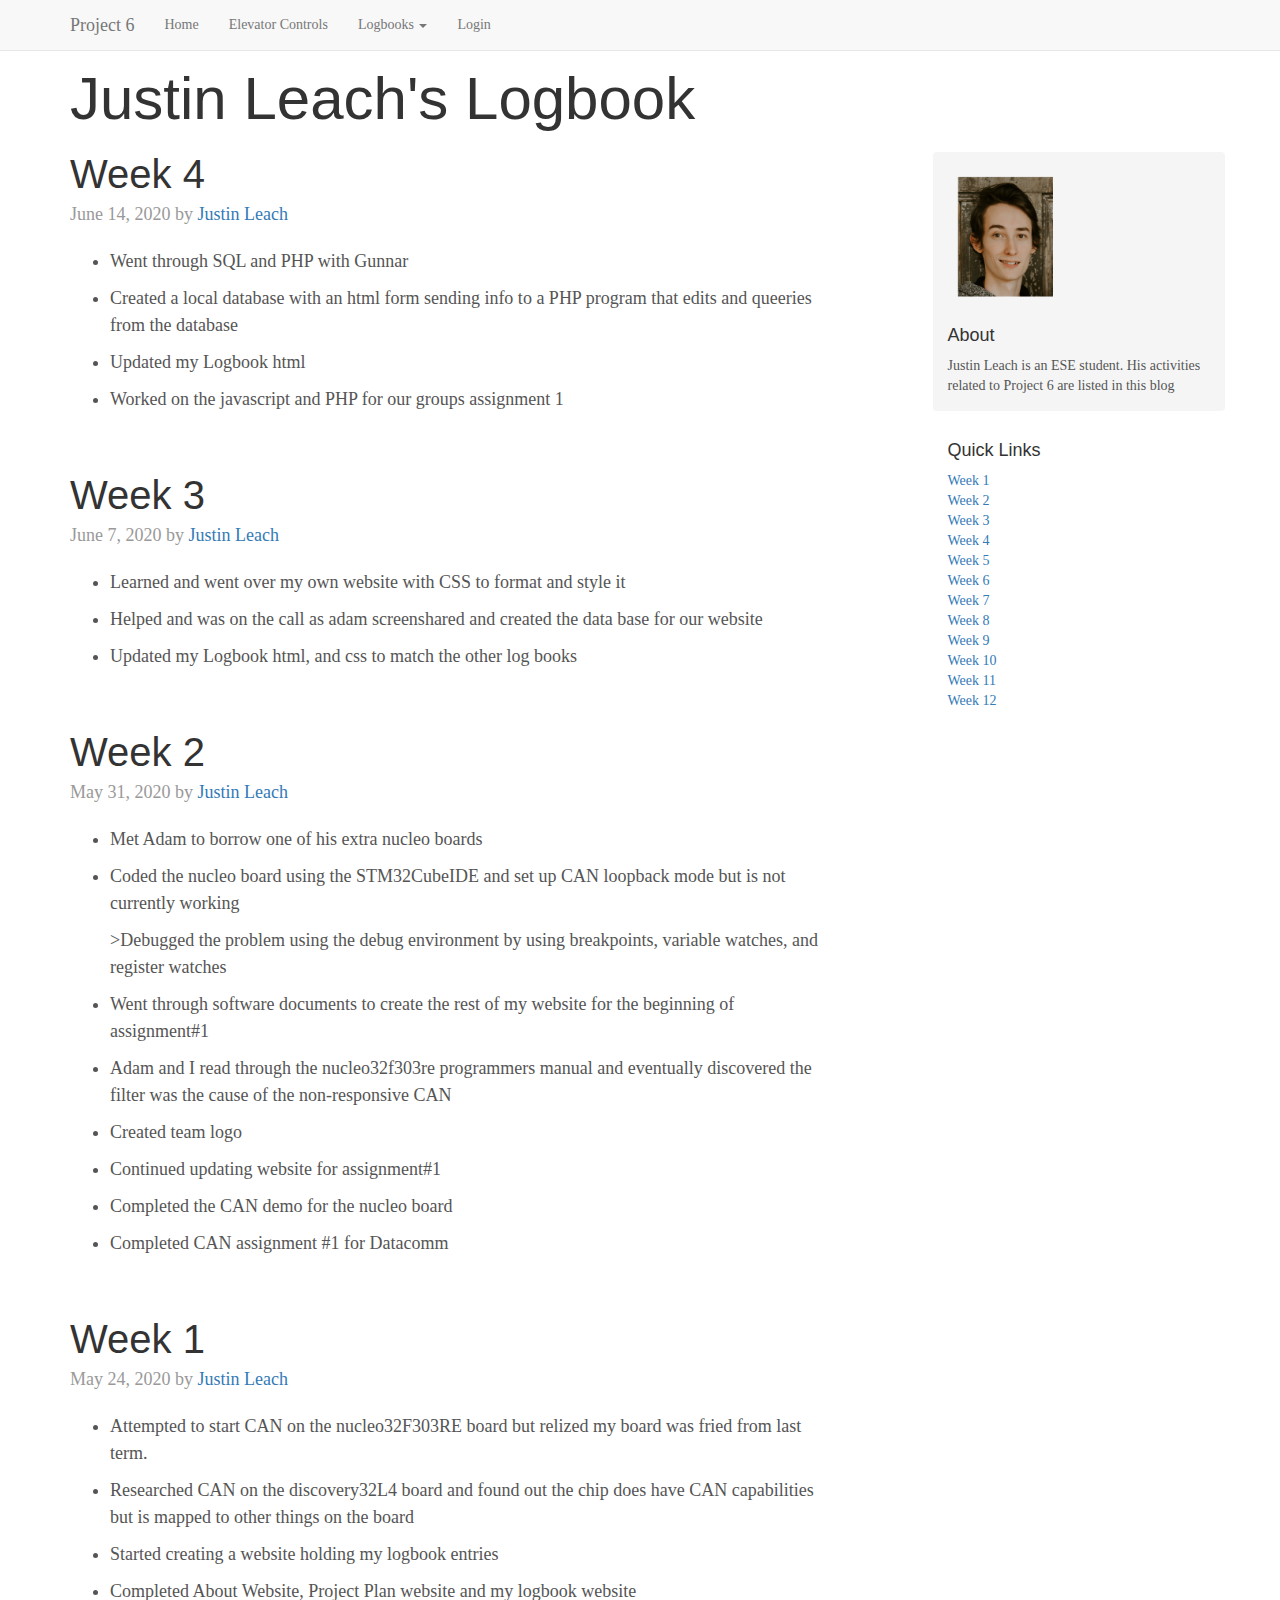
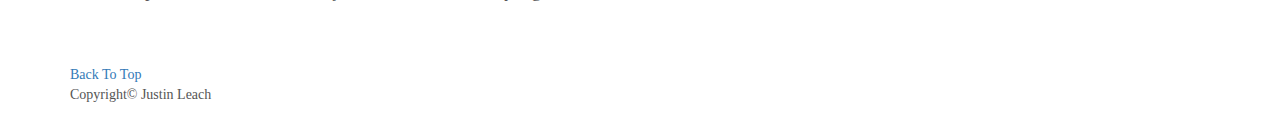
<file: logbooks/justin.html>
<!doctype html>
<html lang="en">
<head>
    <meta charset="utf-8">
    <meta http-equiv="X-UA-Compatible" content="IE=edge">
    <meta name="viewport" content="width=device-width, initial-scale=1">
    <!-- The above 3 meta tags *must* come first in the head; any other head content must come *after* these tags -->
    <meta name="description" content="Justin's Logbook" />
    <meta name="author" content="Justin Leach" />
    <link rel="icon" href="../logo.png">

    <title>Justin's Log</title>

    <!-- Bootstrap core CSS -->
    <link href="../dist/css/bootstrap.min.css" rel="stylesheet">

    <!-- IE10 viewport hack for Surface/desktop Windows 8 bug -->
    <link href="../assets/css/ie10-viewport-bug-workaround.css" rel="stylesheet">

    <!-- Custom styles for this template -->
    <link href="../css/logbook-style.css" rel="stylesheet">

    <!-- HTML5 shim and Respond.js for IE8 support of HTML5 elements and media queries -->
    <!--[if lt IE 9]>
        <script src="https://oss.maxcdn.com/html5shiv/3.7.3/html5shiv.min.js"></script>
        <script src="https://oss.maxcdn.com/respond/1.4.2/respond.min.js"></script>
    <![endif]-->
</head>

<body>
  <nav class="navbar navbar-default navbar-fixed-top">
    <div class="container">
      <div class="navbar-header">
        <button type="button" class="navbar-toggle collapsed" data-toggle="collapse" data-target="#navbar" aria-expanded="false" aria-controls="navbar">
          <span class="sr-only">Toggle navigation</span>
          <span class="icon-bar"></span>
          <span class="icon-bar"></span>
          <span class="icon-bar"></span>
        </button>
        <div class="navbar-brand">Project 6</div>
      </div>
      <div id="navbar" class="navbar-collapse collapse">
        <ul class="nav navbar-nav">
          <li><a href="../index.html">Home</a></li>
          <li><a href="../index.html#control">Elevator Controls</a></li>
          <li class="dropdown">
            <a href="#" class="dropdown-toggle" data-toggle="dropdown" role="button" aria-haspopup="true" aria-expanded="false">Logbooks <span class="caret"></span></a>
            <ul class="dropdown-menu">
              <li><a href="gunnar.html">Gunnar</a></li>
              <li><a href="adam.html">Adam</a></li>
              <li><a href="justin.html">Justin</a></li>
              <li><a href="josh.html">Josh</a></li>
            </ul>
          </li>
          <li><a href="../login.html">Login</a></li>
        </ul>
      </div>
    </div>
  </nav>

    <div class="container">

        <a name="blog-head"></a>
        <div class="blog-header">
          <h1 class="blog-title">Justin Leach's Logbook</h1>
        </div>
  
        <div class="row">
  
          <div class="col-sm-8 blog-main">

            <a class="anchor" id="week4"></a>
            <div class="blog-post">
              <h2 class="blog-post-title">Week 4</h2>
              <p class="blog-post-meta">June 14, 2020 by <a href="#blog-head">Justin Leach</a></p>
              <ul>
                <li><p>Went through SQL and PHP with Gunnar</p></li>
                <li><p>Created a local database with an html form sending info to a PHP program that edits and queeries from the database</p></li>
                <li><p>Updated my Logbook html</p></li>
                <li><p>Worked on the javascript and PHP for our groups assignment 1</p></li>
              </ul>
            </div><!-- /.blog-post -->
  
            <a class="anchor" id="week3"></a>
            <div class="blog-post">
              <h2 class="blog-post-title">Week 3</h2>
              <p class="blog-post-meta">June 7, 2020 by <a href="#blog-head">Justin Leach</a></p>
              <ul>
                <li><p>Learned and went over my own website with CSS to format and style it</p></li>
                <li><p>Helped and was on the call as adam screenshared and created the data base for our website</p></li>
                <li><p>Updated my Logbook html, and css to match the other log books</p></li>
              </ul>
            </div><!-- /.blog-post -->
  
            <a class="anchor" id="week2"></a>
            <div class="blog-post">
              <h2 class="blog-post-title">Week 2</h2>
              <p class="blog-post-meta">May 31, 2020 by <a href="#blog-head">Justin Leach</a></p>
              <ul>
                <li><p>Met Adam to borrow one of his extra nucleo boards</p></li>
                <li><p>Coded the nucleo board using the STM32CubeIDE and set up CAN loopback mode but is not currently working</p></li>
                <li<p>>Debugged the problem using the debug environment by using breakpoints, variable watches, and register watches</p></li>
                <li><p>Went through software documents to create the rest of my website for the beginning of assignment#1</p></li>
                <li><p>Adam and I read through the nucleo32f303re programmers manual and eventually discovered the filter was the cause of the non-responsive CAN</p></li>
                <li><p>Created team logo</p></li>
                <li><p>Continued updating website for assignment#1</p></li>
                <li><p>Completed the CAN demo for the nucleo board</p></li>
                <li><p>Completed CAN assignment #1 for Datacomm</p></li>
              </ul>
            </div><!-- /.blog-post -->
  
            <a class="anchor" id="week1"></a>
            <div class="blog-post">
              <h2 class="blog-post-title">Week 1</h2>
              <p class="blog-post-meta">May 24, 2020 by <a href="#blog-head">Justin Leach</a></p>
              <ul>
                <li><p>Attempted to start CAN on the nucleo32F303RE board but relized my board was fried from last term.</p></li>
                <li><p>Researched CAN on the discovery32L4 board and found out the chip does have CAN capabilities but is mapped to other things on the board</p></li>
                <li><p>Started creating a website holding my logbook entries</p></li>
                <li><p>Completed About Website, Project Plan website and my logbook website</p></li>
              </ul>
            </div><!-- /.blog-post -->
  
          </div><!-- /.blog-main -->
  
          <div class="col-sm-3 col-sm-offset-1 blog-sidebar">
            <div class="sidebar-module sidebar-module-inset">
              <img src="./Images/Justin.png" alt="Justin Leach" width="40%">
              <h4><br>About</h4>
              <p>Justin Leach is an ESE student. His activities related to Project 6 are listed in this blog</p>
            </div>
            <div class="sidebar-module">
              <h4>Quick Links</h4>
              <ol class="list-unstyled">
                <li><a href="#week1">Week 1</a></li>
                <li><a href="#week2">Week 2</a></li>
                <li><a href="#week3">Week 3</a></li>
                <li><a href="#week4">Week 4</a></li>
                <li><a href="#week5">Week 5</a></li>
                <li><a href="#week6">Week 6</a></li>
                <li><a href="#week7">Week 7</a></li>
                <li><a href="#week8">Week 8</a></li>
                <li><a href="#week9">Week 9</a></li>
                <li><a href="#week10">Week 10</a></li>
                <li><a href="#week11">Week 11</a></li>
                <li><a href="#week12">Week 12</a></li>
              </ol>
            </div>
          </div><!-- /.blog-sidebar -->
  
        </div><!-- /.row -->

        <a href="justin.html#top">Back To Top</a><br>
        <p>Copyright&copy; Justin Leach</p>
  
      </div><!-- /.container -->
  
  
      <!-- Bootstrap core JavaScript
      ================================================== -->
      <!-- Placed at the end of the document so the pages load faster -->
      <script src="https://code.jquery.com/jquery-1.12.4.min.js" integrity="sha384-nvAa0+6Qg9clwYCGGPpDQLVpLNn0fRaROjHqs13t4Ggj3Ez50XnGQqc/r8MhnRDZ" crossorigin="anonymous"></script>
      <script>window.jQuery || document.write('<script src="../../assets/js/vendor/jquery.min.js"><\/script>')</script>
      <script src="../../dist/js/bootstrap.min.js"></script>
      <!-- IE10 viewport hack for Surface/desktop Windows 8 bug -->
      <script src="../../assets/js/ie10-viewport-bug-workaround.js"></script>

</body>
</html>
</file>
<file: css/control_style.css>
.floor_control {
    display: block;
    margin: 18px;
    border-style: solid;
    border-width: 2px;
    border-color: rgb(100,100,100);
    border-radius: 30px;
    float: left;
    width: calc(50% - 140px);
    min-width: 300px;
    min-height: 400px;
}
.in_car {
    display: block;
    margin: 18px;
    border-style: solid;
    border-width: 2px;
    border-color: rgb(100,100,100);
    border-radius: 30px;
    float: none;
    width: calc(50% - 140px);
    min-width: 300px;
    min-height: 400px;
}
</file>
<file: css/style1.css>
a:link.menu {
    background-color: gray;
    color: black;
    text-decoration: none;
}

a:visited.menu {
    background-color: whitesmoke;
    color: black;
    text-decoration: none;
}

a:hover.menu {
    font-weight: bold;
    background-color: lightgray;
}

h1 {color: blue; 
    font-family: Georgia, 'Times New Roman', Times, serif;}

p {color: green;
    font-weight: 200;
    font-family: Verdana, Geneva, Tahoma, sans-serif;}

li.h_menu { display: inline;}
</file>
<file: css/login_style.css>
/* Bordered form */
form {
	border: 3px solid #f1f1f1;
  }
  
  /* Full-width inputs */
  input[type=text], input[type=password] {
	width: 100%;
	padding: 12px 20px;
	margin: 8px 0;
	display: inline-block;
	border: 1px solid #ccc;
	box-sizing: border-box;
  }
  
  /* Set a style for all buttons */
  button {
	background-color: #4CAF50;
	color: white;
	padding: 14px 20px;
	margin: 8px 0;
	border: none;
	cursor: pointer;
	width: 100%;
  }
  
  /* Add a hover effect for buttons */
  button:hover {
	opacity: 0.8;
  }
  
  /* Extra style for the cancel button (red) */
  .cancelbtn {
	width: auto;
	padding: 10px 18px;
	background-color: #f44336;
  }
  
  /* Center the avatar image inside this container */
  .imgcontainer {
	text-align: center;
	margin: 24px 0 12px 0;
  }
  
  /* Avatar image */
  img.avatar {
	width: 40%;
	border-radius: 50%;
  }
  
  /* Add padding to containers */
  .container {
	padding: 16px;
  }
  
  /* The "Forgot password" text */
  span.psw {
	float: right;
	padding-top: 16px;
  }
  
  /* Change styles for span and cancel button on extra small screens */
  @media screen and (max-width: 300px) {
	span.psw {
	  display: block;
	  float: none;
	}
	.cancelbtn {
	  width: 100%;
	}
  }

  /* The Modal (background) */

  
  
  /* Modal Content/Box */
  .modal-content {
	background-color: #fefefe;
	margin: 5px auto; /* 15% from the top and centered */
	border: 1px solid #888;
	width: 80%; /* Could be more or less, depending on screen size */
  }
  
  /* The Close Button */
  .close {
	/* Position it in the top right corner outside of the modal */
	position: absolute;
	right: 25px;
	top: 0;
	color: #000;
	font-size: 35px;
	font-weight: bold;
  }
  
  /* Close button on hover */
  .close:hover,
  .close:focus {
	color: red;
	cursor: pointer;
  }
  
  /* Add Zoom Animation */
  .animate {
	-webkit-animation: animatezoom 0.6s;
	animation: animatezoom 0.6s
  }
  
  @-webkit-keyframes animatezoom {
	from {-webkit-transform: scale(0)}
	to {-webkit-transform: scale(1)}
  }
  
  @keyframes animatezoom {
	from {transform: scale(0)}
	to {transform: scale(1)}
  }
</file>
<file: css/plan_style.css>
/* Pseudo-classes for Menu Links */
a:link.menu {
	background-color: black;
	color: white;
	text-decoration: none;
}

a:visited.menu {
	background-color: black;
	color: white;
	text-decoration: none;
}

a:hover.menu {
	font-weight: bold;
    background-color: gray;	
}

a:active.menu {
	font-weight: bold;
	color: orange;
}

/* Pseudo-classes for Buttons and Forms */
input.submit {
	background-color: blue;
	color: white; }
input.submit:hover {
	background-color: white;
	color: blue; }	
input.submit:active {
	color: orange;}

input.text, textarea.text {
	color: gray;}
input.text:focus, textarea.text:focus {
	color: black;}

/* Convert menu links from vertical 
(block level) to horizontal (inline) */
li.h_menu { display: inline; }
	
/* Add styles to the Gant Chart in the Project Plan Page */
.E {background-color: lightgrey;}
.GB {background-color: crimson;}
.AC {background-color: khaki;}
.JL {background-color: seagreen;}
.JH {background-color: deepskyblue;}

.JLJH {background-color: honeydew;}
.JLGB {background-color: mistyrose;}
.GBJH {background-color: azure;}
.ACJL {background-color: lavenderblush;}

table, th, td {text-align: center;
	   border: 1px solid gray;
	   border-spacing: 3px;
}

th, td {width: 6%;
		padding: 2px 5px 2px 5px;
}

tr:hover {background-color: coral;}
</file>
<file: css/project_details_style.css>
/*Created by Adam Crane*/

body { 
    font-family: Georgia, sans-serif;
    width: 950px;
    padding: 0px 10px 0px 10px;
    margin: 0px auto 0px auto;
    border: 2px solid black;
}

p,ul,ol { 
    font-size: 100%;
    line-height: 20px;
    letter-spacing: 0px;
    text-align: justify;
}

h1 {
    font-size: 160%;
}

h2 {
    font-size: 125%
}

p {
    text-indent: 15px;
}

img {
    height: 300px;
    display: block;
    margin: 0px auto 0px auto;
    border: 2px solid blue;
    box-shadow: 10px 10px 5px gray;
}

figcaption {
    font-style: italic;
    text-align: center;
    font-size: 90%;
}

.mkbold {
    font-weight: bold;
    color: red; 
}

.mkunderlined {
    text-decoration: underline;
    color: red; 
}

#hcs12 { 
    font-weight: bold;
    color: blue;
}

#can { 
    font-weight: bold;
    color: blue;
}

#buttons { 
    font-weight: bold;
    color: blue;  
}

figure {
    padding: 0px auto 0px auto;
    border: 2px solid green;
    border-radius: 25px;
}
</file>
<file: css/logbook-style.css>
/* stylelint-disable selector-list-comma-newline-after, property-no-vendor-prefix */

/*
 * Globals
 */

body {
  font-family: Georgia, "Times New Roman", Times, serif;
  color: #555;
  padding-top: 15.5px;
}

a.anchor {
  display: block;
  position: relative;
  top: -60px;
  visibility: hidden;
}

h1, .h1,
h2, .h2,
h3, .h3,
h4, .h4,
h5, .h5,
h6, .h6 {
  margin-top: 0;
  font-family: "Helvetica Neue", Helvetica, Arial, sans-serif;
  font-weight: 400;
  color: #333;
}

/* Nav links */
.blog-nav-item {
  position: relative;
  display: inline-block;
  padding: 10px;
  font-weight: 500;
  color: #cdddeb;
}
.blog-nav-item:hover,
.blog-nav-item:focus {
  color: #fff;
  text-decoration: none;
}

/* Active state gets a caret at the bottom */
.blog-nav .active {
  color: #fff;
}
.blog-nav .active:after {
  position: absolute;
  bottom: 0;
  left: 50%;
  width: 0;
  height: 0;
  margin-left: -5px;
  vertical-align: middle;
  content: " ";
  border-right: 5px solid transparent;
  border-bottom: 5px solid;
  border-left: 5px solid transparent;
}


/*
 * Blog name and description
 */

.blog-header {
  padding-top: 20px;
  padding-bottom: 20px;
}
.blog-title {
  margin-top: 30px;
  margin-bottom: 0;
  font-size: 60px;
  font-weight: 400;
}
.blog-description {
  font-size: 20px;
  color: #999;
}


/*
 * Main column and sidebar layout
 */

.blog-main {
  font-size: 18px;
  line-height: 1.5;
}

/* Sidebar modules for boxing content */
.sidebar-module {
  padding: 15px;
  margin: 0 -15px 15px;
}
.sidebar-module-inset {
  padding: 15px;
  background-color: #f5f5f5;
  border-radius: 4px;
}
.sidebar-module-inset p:last-child,
.sidebar-module-inset ul:last-child,
.sidebar-module-inset ol:last-child {
  margin-bottom: 0;
}


/* Pagination */
.pager {
  margin-bottom: 60px;
  text-align: left;
}
.pager > li > a {
  width: 140px;
  padding: 10px 20px;
  text-align: center;
  border-radius: 30px;
}


/*
 * Blog posts
 */

.blog-post {
  margin-bottom: 60px;
}
.blog-post-title {
  margin-bottom: 5px;
  font-size: 40px;
}
.blog-post-meta {
  margin-bottom: 20px;
  color: #999;
}
</file>
<file: assets/css/ie10-viewport-bug-workaround.css>
/*!
 * IE10 viewport hack for Surface/desktop Windows 8 bug
 * Copyright 2014-2019 Twitter, Inc.
 * Licensed under MIT (https://github.com/twbs/bootstrap/blob/master/LICENSE)
 */
@-ms-viewport {
  width: device-width;
}
@-o-viewport {
  width: device-width;
}
@viewport {
  width: device-width;
}
</file>
